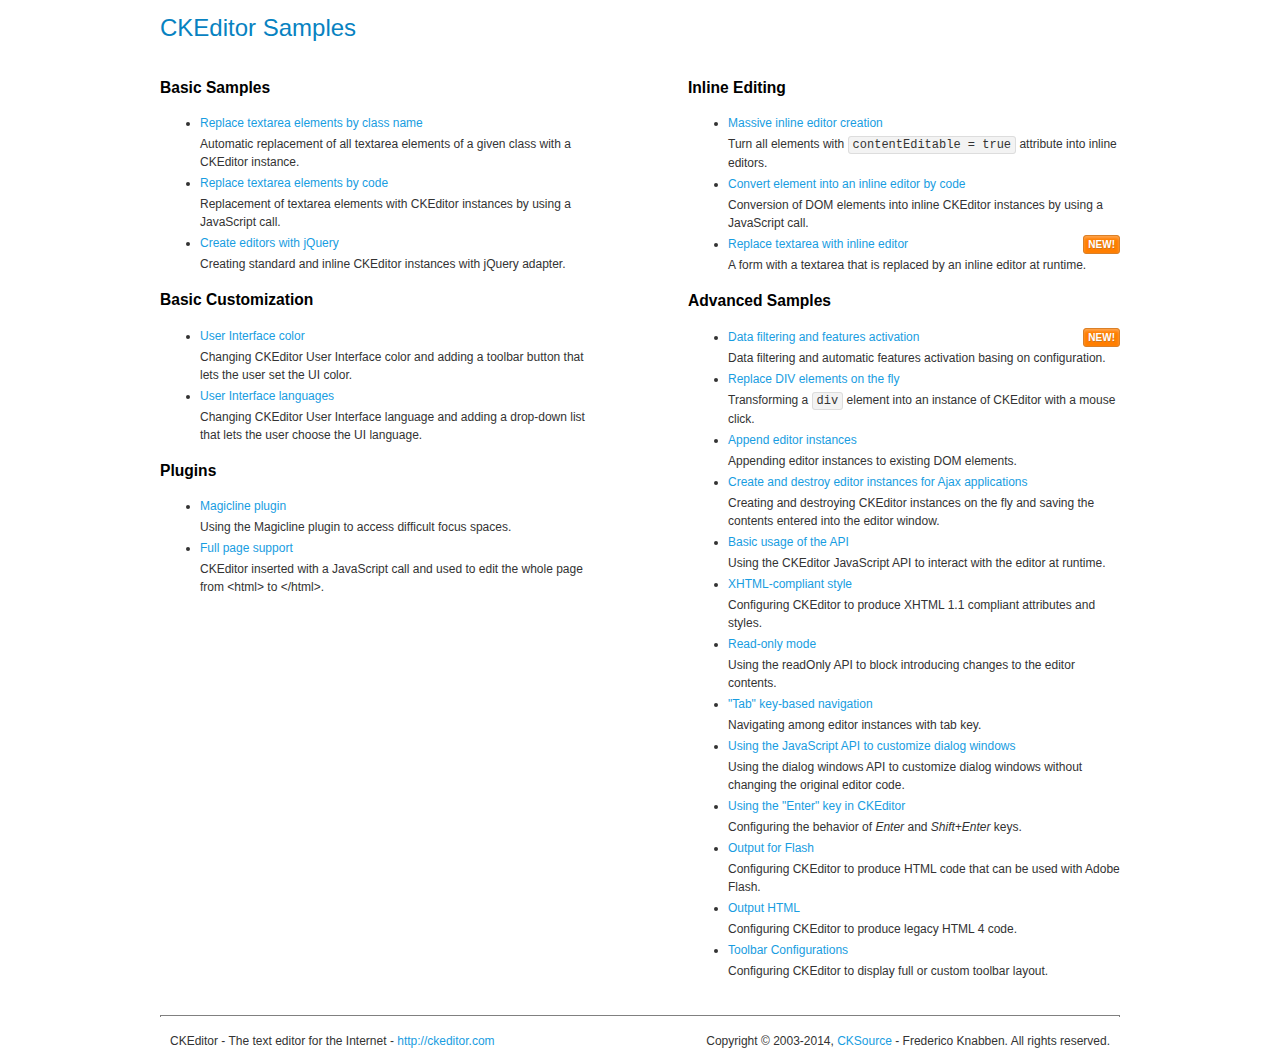
<file: src/main/webapp/ckeditor/samples/index.html>
<!DOCTYPE html>
<!--
Copyright (c) 2003-2014, CKSource - Frederico Knabben. All rights reserved.
For licensing, see LICENSE.md or http://ckeditor.com/license
-->
<html>
<head>
	<meta charset="utf-8">
	<title>CKEditor Samples</title>
	<link rel="stylesheet" href="sample.css">
</head>
<body>
	<h1 class="samples">
		CKEditor Samples
	</h1>
	<div class="twoColumns">
		<div class="twoColumnsLeft">
			<h2 class="samples">
				Basic Samples
			</h2>
			<dl class="samples">
				<dt><a class="samples" href="replacebyclass.html">Replace textarea elements by class name</a></dt>
				<dd>Automatic replacement of all textarea elements of a given class with a CKEditor instance.</dd>

				<dt><a class="samples" href="replacebycode.html">Replace textarea elements by code</a></dt>
				<dd>Replacement of textarea elements with CKEditor instances by using a JavaScript call.</dd>

				<dt><a class="samples" href="jquery.html">Create editors with jQuery</a></dt>
				<dd>Creating standard and inline CKEditor instances with jQuery adapter.</dd>
			</dl>

			<h2 class="samples">
				Basic Customization
			</h2>
			<dl class="samples">
				<dt><a class="samples" href="uicolor.html">User Interface color</a></dt>
				<dd>Changing CKEditor User Interface color and adding a toolbar button that lets the user set the UI color.</dd>

				<dt><a class="samples" href="uilanguages.html">User Interface languages</a></dt>
				<dd>Changing CKEditor User Interface language and adding a drop-down list that lets the user choose the UI language.</dd>
			</dl>


			<h2 class="samples">Plugins</h2>
<dl class="samples">
<dt><a class="samples" href="plugins/magicline/magicline.html">Magicline plugin</a></dt>
<dd>Using the Magicline plugin to access difficult focus spaces.</dd>

<dt><a class="samples" href="plugins/wysiwygarea/fullpage.html">Full page support</a></dt>
<dd>CKEditor inserted with a JavaScript call and used to edit the whole page from &lt;html&gt; to &lt;/html&gt;.</dd>
</dl>
		</div>
		<div class="twoColumnsRight">
			<h2 class="samples">
				Inline Editing
			</h2>
			<dl class="samples">
				<dt><a class="samples" href="inlineall.html">Massive inline editor creation</a></dt>
				<dd>Turn all elements with <code>contentEditable = true</code> attribute into inline editors.</dd>

				<dt><a class="samples" href="inlinebycode.html">Convert element into an inline editor by code</a></dt>
				<dd>Conversion of DOM elements into inline CKEditor instances by using a JavaScript call.</dd>

				<dt><a class="samples" href="inlinetextarea.html">Replace textarea with inline editor</a> <span class="new">New!</span></dt>
				<dd>A form with a textarea that is replaced by an inline editor at runtime.</dd>

				
			</dl>

			<h2 class="samples">
				Advanced Samples
			</h2>
			<dl class="samples">
				<dt><a class="samples" href="datafiltering.html">Data filtering and features activation</a> <span class="new">New!</span></dt>
				<dd>Data filtering and automatic features activation basing on configuration.</dd>

				<dt><a class="samples" href="divreplace.html">Replace DIV elements on the fly</a></dt>
				<dd>Transforming a <code>div</code> element into an instance of CKEditor with a mouse click.</dd>

				<dt><a class="samples" href="appendto.html">Append editor instances</a></dt>
				<dd>Appending editor instances to existing DOM elements.</dd>

				<dt><a class="samples" href="ajax.html">Create and destroy editor instances for Ajax applications</a></dt>
				<dd>Creating and destroying CKEditor instances on the fly and saving the contents entered into the editor window.</dd>

				<dt><a class="samples" href="api.html">Basic usage of the API</a></dt>
				<dd>Using the CKEditor JavaScript API to interact with the editor at runtime.</dd>

				<dt><a class="samples" href="xhtmlstyle.html">XHTML-compliant style</a></dt>
				<dd>Configuring CKEditor to produce XHTML 1.1 compliant attributes and styles.</dd>

				<dt><a class="samples" href="readonly.html">Read-only mode</a></dt>
				<dd>Using the readOnly API to block introducing changes to the editor contents.</dd>

				<dt><a class="samples" href="tabindex.html">"Tab" key-based navigation</a></dt>
				<dd>Navigating among editor instances with tab key.</dd>


				
<dt><a class="samples" href="plugins/dialog/dialog.html">Using the JavaScript API to customize dialog windows</a></dt>
<dd>Using the dialog windows API to customize dialog windows without changing the original editor code.</dd>

<dt><a class="samples" href="plugins/enterkey/enterkey.html">Using the &quot;Enter&quot; key in CKEditor</a></dt>
<dd>Configuring the behavior of <em>Enter</em> and <em>Shift+Enter</em> keys.</dd>

<dt><a class="samples" href="plugins/htmlwriter/outputforflash.html">Output for Flash</a></dt>
<dd>Configuring CKEditor to produce HTML code that can be used with Adobe Flash.</dd>

<dt><a class="samples" href="plugins/htmlwriter/outputhtml.html">Output HTML</a></dt>
<dd>Configuring CKEditor to produce legacy HTML 4 code.</dd>

<dt><a class="samples" href="plugins/toolbar/toolbar.html">Toolbar Configurations</a></dt>
<dd>Configuring CKEditor to display full or custom toolbar layout.</dd>

			</dl>
		</div>
	</div>
	<div id="footer">
		<hr>
		<p>
			CKEditor - The text editor for the Internet - <a class="samples" href="http://ckeditor.com/">http://ckeditor.com</a>
		</p>
		<p id="copy">
			Copyright &copy; 2003-2014, <a class="samples" href="http://cksource.com/">CKSource</a> - Frederico Knabben. All rights reserved.
		</p>
	</div>
</body>
</html>
</file>
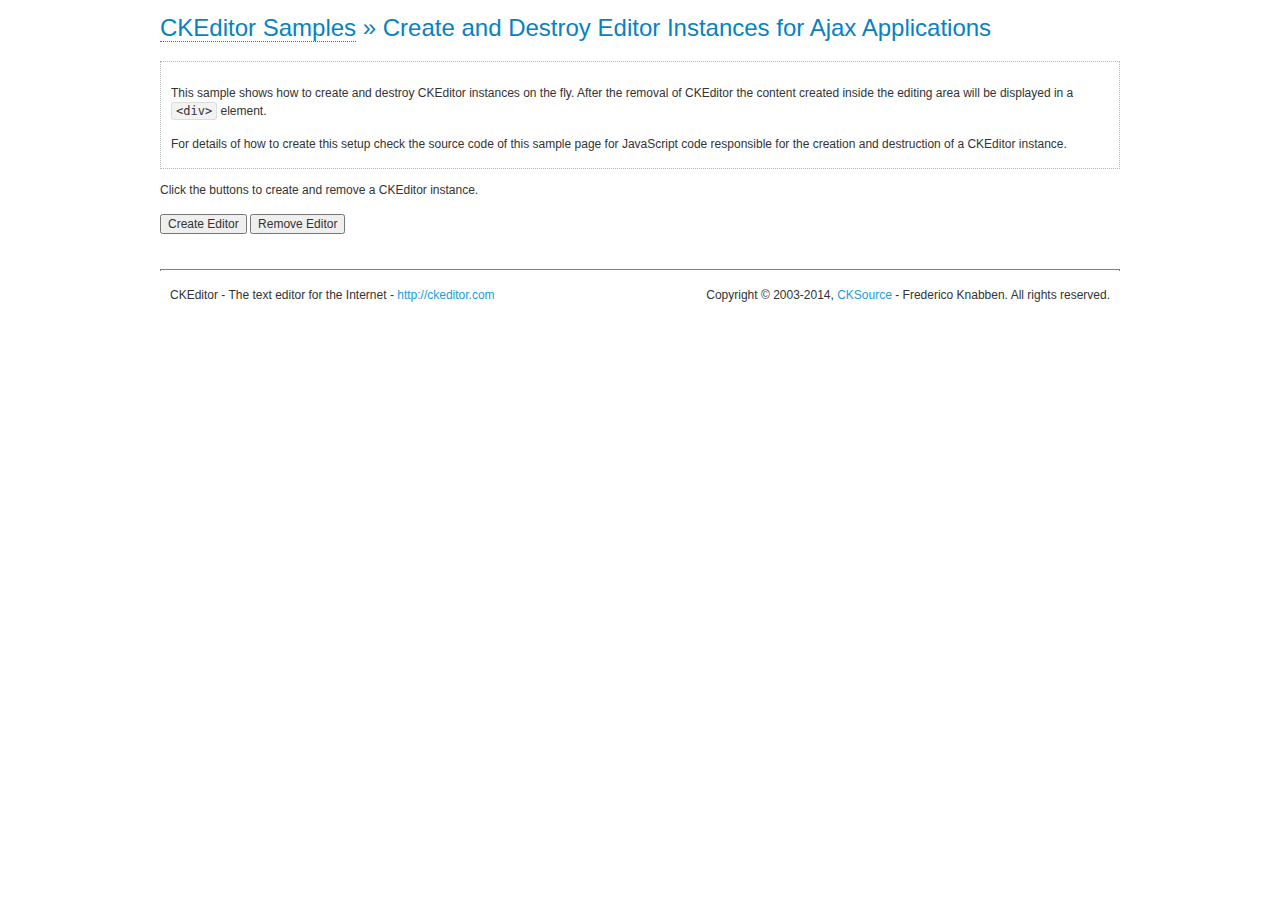
<file: src/main/webapp/ckeditor/samples/ajax.html>
<!DOCTYPE html>
<!--
Copyright (c) 2003-2014, CKSource - Frederico Knabben. All rights reserved.
For licensing, see LICENSE.md or http://ckeditor.com/license
-->
<html>
<head>
	<meta charset="utf-8">
	<title>Ajax &mdash; CKEditor Sample</title>
	<script src="../ckeditor.js"></script>
	<link rel="stylesheet" href="sample.css">
	<script>

		var editor, html = '';

		function createEditor() {
			if ( editor )
				return;

			// Create a new editor inside the <div id="editor">, setting its value to html
			var config = {};
			editor = CKEDITOR.appendTo( 'editor', config, html );
		}

		function removeEditor() {
			if ( !editor )
				return;

			// Retrieve the editor contents. In an Ajax application, this data would be
			// sent to the server or used in any other way.
			document.getElementById( 'editorcontents' ).innerHTML = html = editor.getData();
			document.getElementById( 'contents' ).style.display = '';

			// Destroy the editor.
			editor.destroy();
			editor = null;
		}

	</script>
</head>
<body>
	<h1 class="samples">
		<a href="index.html">CKEditor Samples</a> &raquo; Create and Destroy Editor Instances for Ajax Applications
	</h1>
	<div class="description">
		<p>
			This sample shows how to create and destroy CKEditor instances on the fly. After the removal of CKEditor the content created inside the editing
			area will be displayed in a <code>&lt;div&gt;</code> element.
		</p>
		<p>
			For details of how to create this setup check the source code of this sample page
			for JavaScript code responsible for the creation and destruction of a CKEditor instance.
		</p>
	</div>
	<p>Click the buttons to create and remove a CKEditor instance.</p>
	<p>
		<input onclick="createEditor();" type="button" value="Create Editor">
		<input onclick="removeEditor();" type="button" value="Remove Editor">
	</p>
	<!-- This div will hold the editor. -->
	<div id="editor">
	</div>
	<div id="contents" style="display: none">
		<p>
			Edited Contents:
		</p>
		<!-- This div will be used to display the editor contents. -->
		<div id="editorcontents">
		</div>
	</div>
	<div id="footer">
		<hr>
		<p>
			CKEditor - The text editor for the Internet - <a class="samples" href="http://ckeditor.com/">http://ckeditor.com</a>
		</p>
		<p id="copy">
			Copyright &copy; 2003-2014, <a class="samples" href="http://cksource.com/">CKSource</a> - Frederico
			Knabben. All rights reserved.
		</p>
	</div>
</body>
</html>
</file>
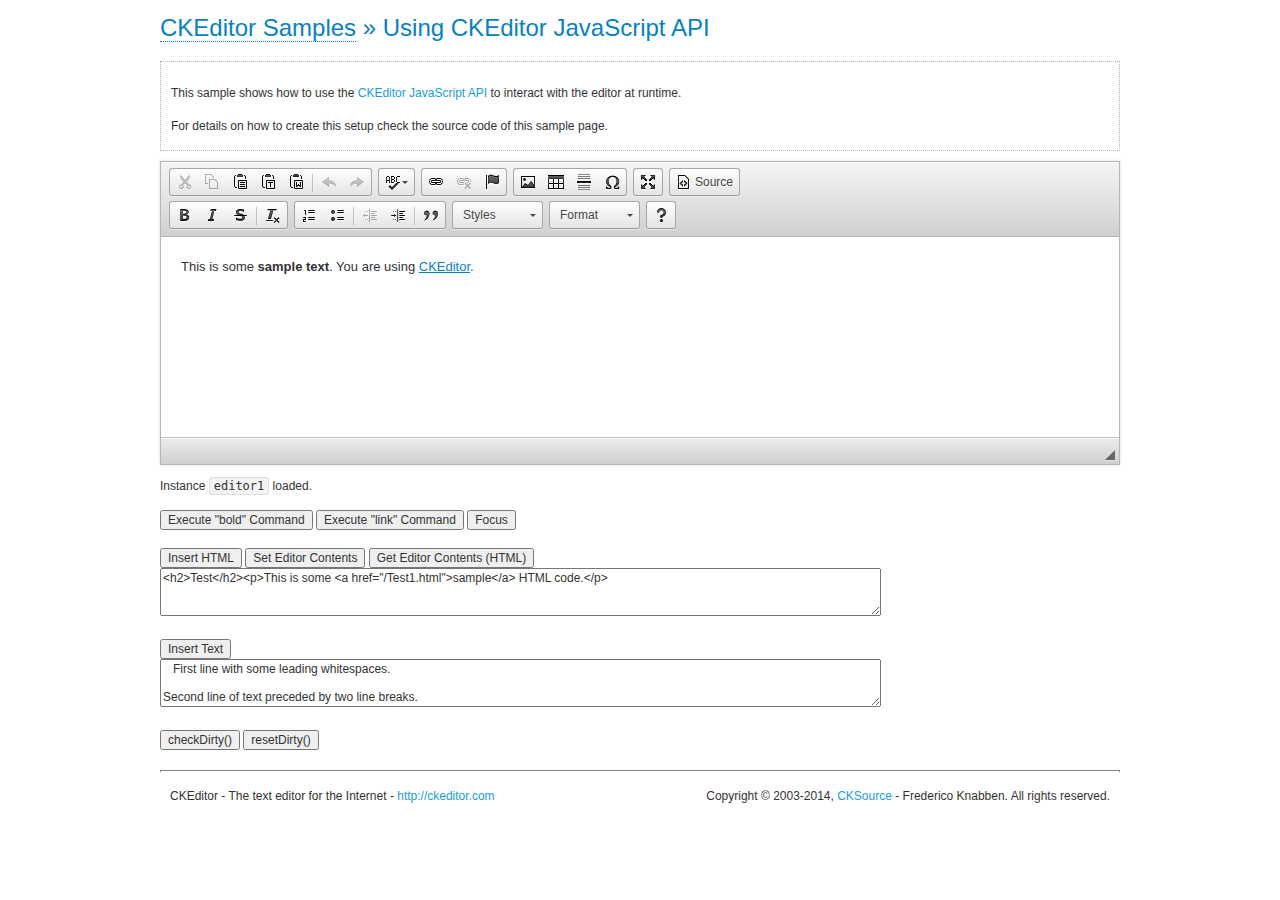
<file: src/main/webapp/ckeditor/samples/api.html>
<!DOCTYPE html>
<!--
Copyright (c) 2003-2014, CKSource - Frederico Knabben. All rights reserved.
For licensing, see LICENSE.md or http://ckeditor.com/license
-->
<html>
<head>
	<meta charset="utf-8">
	<title>API Usage &mdash; CKEditor Sample</title>
	<script src="../ckeditor.js"></script>
	<link href="sample.css" rel="stylesheet">
	<script>

// The instanceReady event is fired, when an instance of CKEditor has finished
// its initialization.
CKEDITOR.on( 'instanceReady', function( ev ) {
	// Show the editor name and description in the browser status bar.
	document.getElementById( 'eMessage' ).innerHTML = 'Instance <code>' + ev.editor.name + '<\/code> loaded.';

	// Show this sample buttons.
	document.getElementById( 'eButtons' ).style.display = 'block';
});

function InsertHTML() {
	// Get the editor instance that we want to interact with.
	var editor = CKEDITOR.instances.editor1;
	var value = document.getElementById( 'htmlArea' ).value;

	// Check the active editing mode.
	if ( editor.mode == 'wysiwyg' )
	{
		// Insert HTML code.
		// http://docs.ckeditor.com/#!/api/CKEDITOR.editor-method-insertHtml
		editor.insertHtml( value );
	}
	else
		alert( 'You must be in WYSIWYG mode!' );
}

function InsertText() {
	// Get the editor instance that we want to interact with.
	var editor = CKEDITOR.instances.editor1;
	var value = document.getElementById( 'txtArea' ).value;

	// Check the active editing mode.
	if ( editor.mode == 'wysiwyg' )
	{
		// Insert as plain text.
		// http://docs.ckeditor.com/#!/api/CKEDITOR.editor-method-insertText
		editor.insertText( value );
	}
	else
		alert( 'You must be in WYSIWYG mode!' );
}

function SetContents() {
	// Get the editor instance that we want to interact with.
	var editor = CKEDITOR.instances.editor1;
	var value = document.getElementById( 'htmlArea' ).value;

	// Set editor contents (replace current contents).
	// http://docs.ckeditor.com/#!/api/CKEDITOR.editor-method-setData
	editor.setData( value );
}

function GetContents() {
	// Get the editor instance that you want to interact with.
	var editor = CKEDITOR.instances.editor1;

	// Get editor contents
	// http://docs.ckeditor.com/#!/api/CKEDITOR.editor-method-getData
	alert( editor.getData() );
}

function ExecuteCommand( commandName ) {
	// Get the editor instance that we want to interact with.
	var editor = CKEDITOR.instances.editor1;

	// Check the active editing mode.
	if ( editor.mode == 'wysiwyg' )
	{
		// Execute the command.
		// http://docs.ckeditor.com/#!/api/CKEDITOR.editor-method-execCommand
		editor.execCommand( commandName );
	}
	else
		alert( 'You must be in WYSIWYG mode!' );
}

function CheckDirty() {
	// Get the editor instance that we want to interact with.
	var editor = CKEDITOR.instances.editor1;
	// Checks whether the current editor contents present changes when compared
	// to the contents loaded into the editor at startup
	// http://docs.ckeditor.com/#!/api/CKEDITOR.editor-method-checkDirty
	alert( editor.checkDirty() );
}

function ResetDirty() {
	// Get the editor instance that we want to interact with.
	var editor = CKEDITOR.instances.editor1;
	// Resets the "dirty state" of the editor (see CheckDirty())
	// http://docs.ckeditor.com/#!/api/CKEDITOR.editor-method-resetDirty
	editor.resetDirty();
	alert( 'The "IsDirty" status has been reset' );
}

function Focus() {
	CKEDITOR.instances.editor1.focus();
}

function onFocus() {
	document.getElementById( 'eMessage' ).innerHTML = '<b>' + this.name + ' is focused </b>';
}

function onBlur() {
	document.getElementById( 'eMessage' ).innerHTML = this.name + ' lost focus';
}

	</script>

</head>
<body>
	<h1 class="samples">
		<a href="index.html">CKEditor Samples</a> &raquo; Using CKEditor JavaScript API
	</h1>
	<div class="description">
	<p>
		This sample shows how to use the
		<a class="samples" href="http://docs.ckeditor.com/#!/api/CKEDITOR.editor">CKEditor JavaScript API</a>
		to interact with the editor at runtime.
	</p>
	<p>
		For details on how to create this setup check the source code of this sample page.
	</p>
	</div>

	<!-- This <div> holds alert messages to be display in the sample page. -->
	<div id="alerts">
		<noscript>
			<p>
				<strong>CKEditor requires JavaScript to run</strong>. In a browser with no JavaScript
				support, like yours, you should still see the contents (HTML data) and you should
				be able to edit it normally, without a rich editor interface.
			</p>
		</noscript>
	</div>
	<form action="../../../samples/sample_posteddata.php" method="post">
		<textarea cols="100" id="editor1" name="editor1" rows="10">&lt;p&gt;This is some &lt;strong&gt;sample text&lt;/strong&gt;. You are using &lt;a href="http://ckeditor.com/"&gt;CKEditor&lt;/a&gt;.&lt;/p&gt;</textarea>

		<script>
			// Replace the <textarea id="editor1"> with an CKEditor instance.
			CKEDITOR.replace( 'editor1', {
				on: {
					focus: onFocus,
					blur: onBlur,

					// Check for availability of corresponding plugins.
					pluginsLoaded: function( evt ) {
						var doc = CKEDITOR.document, ed = evt.editor;
						if ( !ed.getCommand( 'bold' ) )
							doc.getById( 'exec-bold' ).hide();
						if ( !ed.getCommand( 'link' ) )
							doc.getById( 'exec-link' ).hide();
					}
				}
			});
		</script>

		<p id="eMessage">
		</p>

		<div id="eButtons" style="display: none">
			<input id="exec-bold" onclick="ExecuteCommand('bold');" type="button" value="Execute &quot;bold&quot; Command">
			<input id="exec-link" onclick="ExecuteCommand('link');" type="button" value="Execute &quot;link&quot; Command">
			<input onclick="Focus();" type="button" value="Focus">
			<br><br>
			<input onclick="InsertHTML();" type="button" value="Insert HTML">
			<input onclick="SetContents();" type="button" value="Set Editor Contents">
			<input onclick="GetContents();" type="button" value="Get Editor Contents (HTML)">
			<br>
			<textarea cols="100" id="htmlArea" rows="3">&lt;h2&gt;Test&lt;/h2&gt;&lt;p&gt;This is some &lt;a href="/Test1.html"&gt;sample&lt;/a&gt; HTML code.&lt;/p&gt;</textarea>
			<br>
			<br>
			<input onclick="InsertText();" type="button" value="Insert Text">
			<br>
			<textarea cols="100" id="txtArea" rows="3">   First line with some leading whitespaces.

Second line of text preceded by two line breaks.</textarea>
			<br>
			<br>
			<input onclick="CheckDirty();" type="button" value="checkDirty()">
			<input onclick="ResetDirty();" type="button" value="resetDirty()">
		</div>
	</form>
	<div id="footer">
		<hr>
		<p>
			CKEditor - The text editor for the Internet - <a class="samples" href="http://ckeditor.com/">http://ckeditor.com</a>
		</p>
		<p id="copy">
			Copyright &copy; 2003-2014, <a class="samples" href="http://cksource.com/">CKSource</a> - Frederico
			Knabben. All rights reserved.
		</p>
	</div>
</body>
</html>
</file>
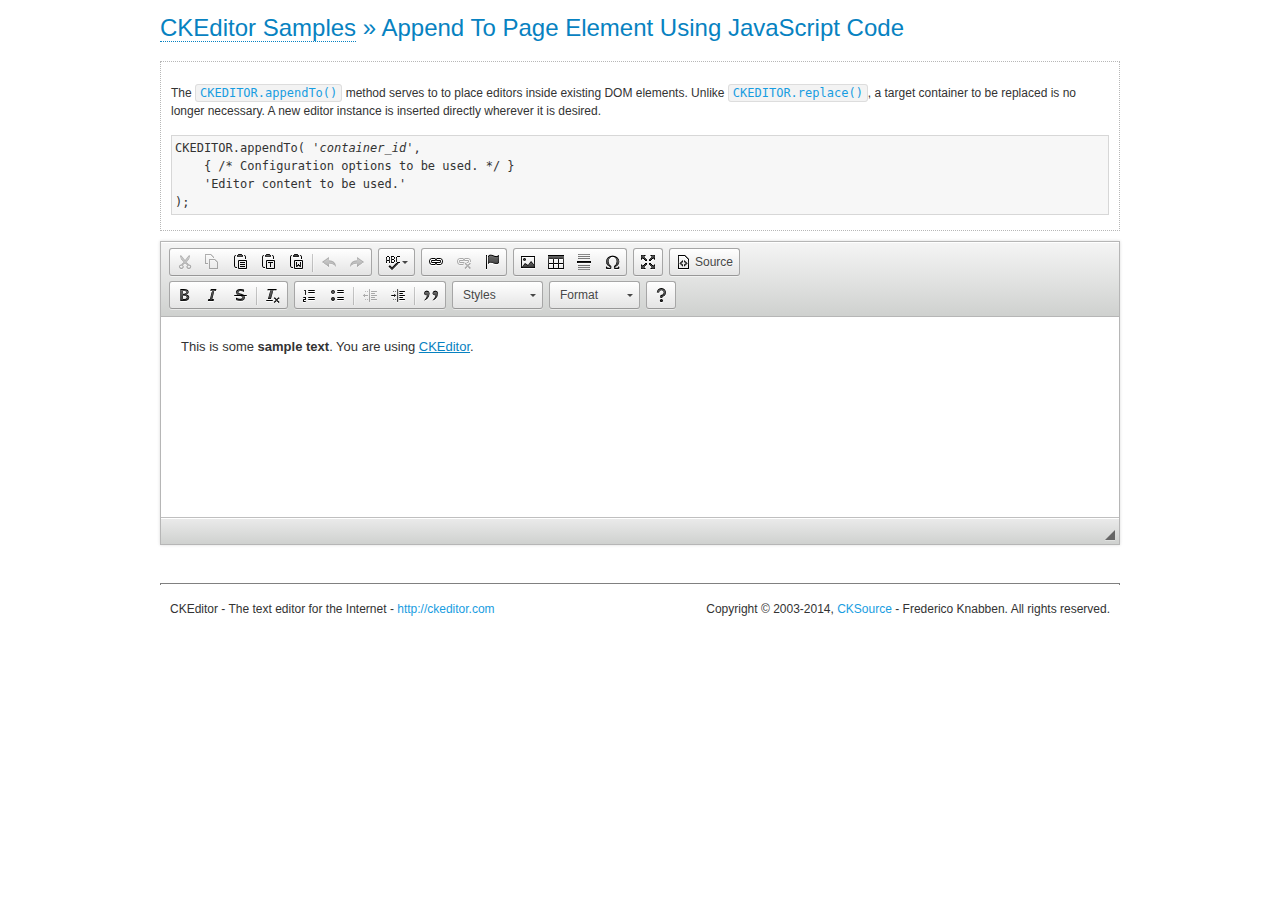
<file: src/main/webapp/ckeditor/samples/appendto.html>
<!DOCTYPE html>
<!--
Copyright (c) 2003-2014, CKSource - Frederico Knabben. All rights reserved.
For licensing, see LICENSE.md or http://ckeditor.com/license
-->
<html>
<head>
	<meta charset="utf-8">
	<title>Append To Page Element Using JavaScript Code &mdash; CKEditor Sample</title>
	<script src="../ckeditor.js"></script>
	<link rel="stylesheet" href="sample.css">
</head>
<body>
	<h1 class="samples">
		<a href="index.html">CKEditor Samples</a> &raquo; Append To Page Element Using JavaScript Code
	</h1>
	<div id="section1">
		<div class="description">
			<p>
				The <code><a class="samples" href="http://docs.ckeditor.com/#!/api/CKEDITOR-method-appendTo">CKEDITOR.appendTo()</a></code> method serves to to place editors inside existing DOM elements. Unlike <code><a class="samples" href="http://docs.ckeditor.com/#!/api/CKEDITOR-method-replace">CKEDITOR.replace()</a></code>,
				a target container to be replaced is no longer necessary. A new editor
				instance is inserted directly wherever it is desired.
			</p>
<pre class="samples">CKEDITOR.appendTo( '<em>container_id</em>',
	{ /* Configuration options to be used. */ }
	'Editor content to be used.'
);</pre>
		</div>
		<script>

			// This call can be placed at any point after the
			// DOM element to append CKEditor to or inside the <head><script>
			// in a window.onload event handler.

			// Append a CKEditor instance using the default configuration and the
			// provided content to the <div> element of ID "section1".
			CKEDITOR.appendTo( 'section1',
				null,
				'<p>This is some <strong>sample text</strong>. You are using <a href="http://ckeditor.com/">CKEditor</a>.</p>'
			);

		</script>
	</div>
	<br>
	<div id="footer">
		<hr>
		<p>
			CKEditor - The text editor for the Internet - <a class="samples" href="http://ckeditor.com/">http://ckeditor.com</a>
		</p>
		<p id="copy">
			Copyright &copy; 2003-2014, <a class="samples" href="http://cksource.com/">CKSource</a> - Frederico
			Knabben. All rights reserved.
		</p>
	</div>
</body>
</html>
</file>
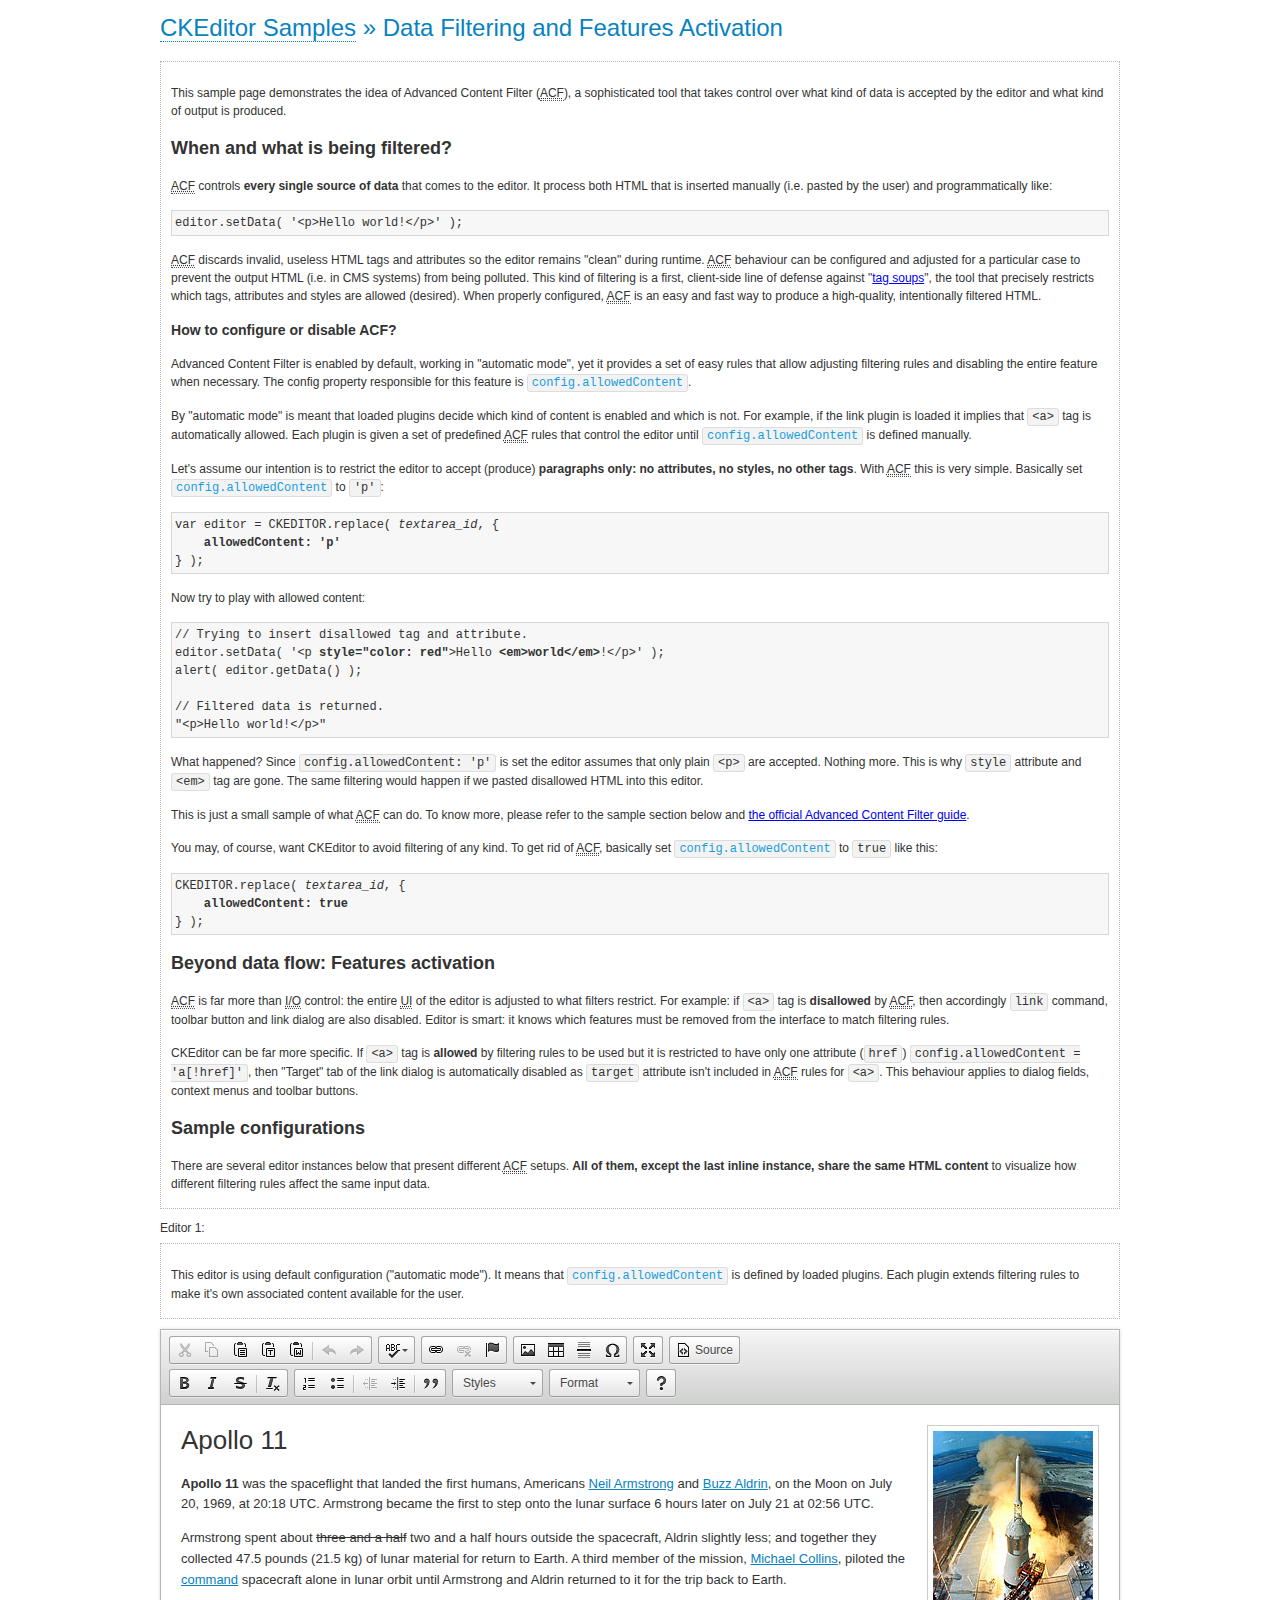
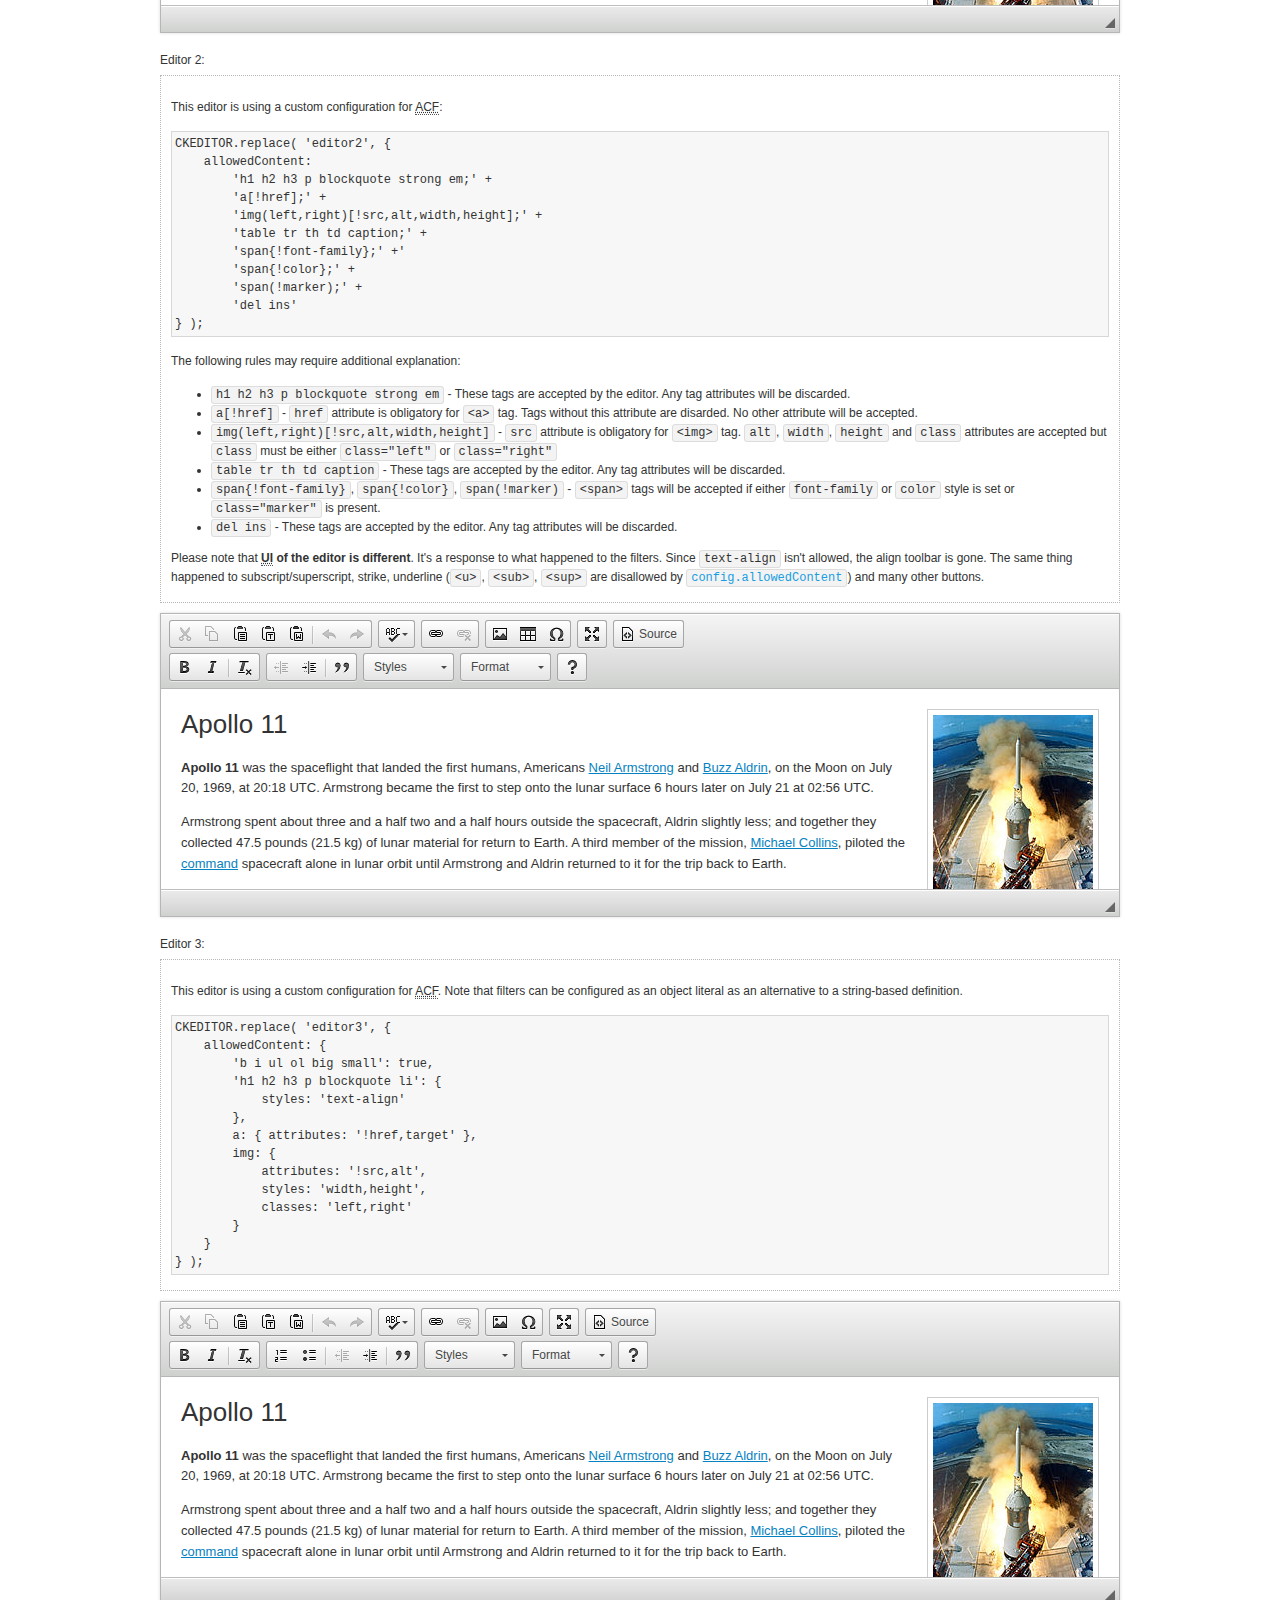
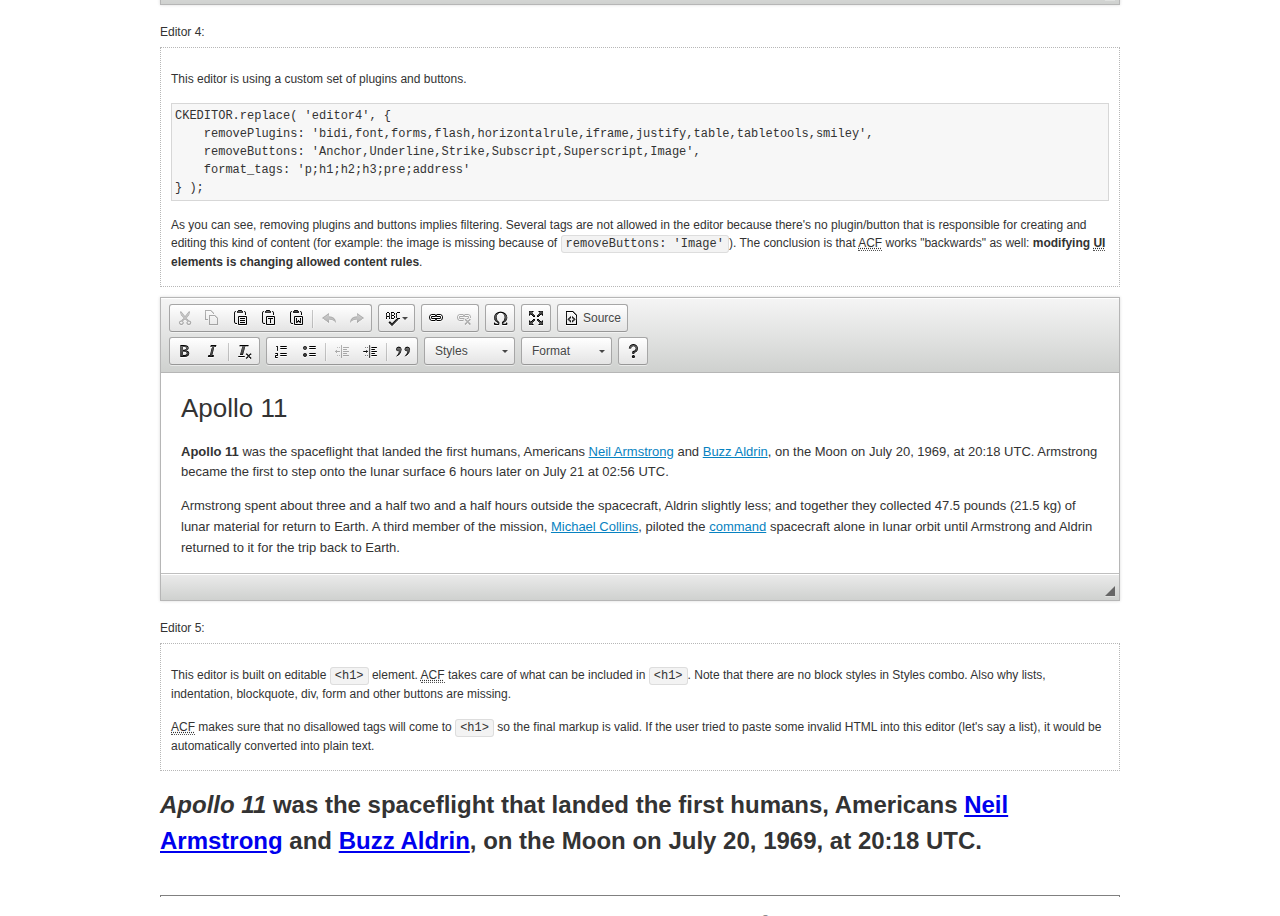
<file: src/main/webapp/ckeditor/samples/datafiltering.html>
<!DOCTYPE html>
<!--
Copyright (c) 2003-2014, CKSource - Frederico Knabben. All rights reserved.
For licensing, see LICENSE.md or http://ckeditor.com/license
-->
<html>
<head>
	<meta charset="utf-8">
	<title>Data Filtering &mdash; CKEditor Sample</title>
	<script src="../ckeditor.js"></script>
	<link rel="stylesheet" href="sample.css">
	<script>
		// Remove advanced tabs for all editors.
		CKEDITOR.config.removeDialogTabs = 'image:advanced;link:advanced;flash:advanced;creatediv:advanced;editdiv:advanced';
	</script>
</head>
<body>
	<h1 class="samples">
		<a href="index.html">CKEditor Samples</a> &raquo; Data Filtering and Features Activation
	</h1>
	<div class="description">
		<p>
			This sample page demonstrates the idea of Advanced Content Filter
			(<abbr title="Advanced Content Filter">ACF</abbr>), a sophisticated
			tool that takes control over what kind of data is accepted by the editor and what
			kind of output is produced.
		</p>
		<h2>When and what is being filtered?</h2>
		<p>
			<abbr title="Advanced Content Filter">ACF</abbr> controls
			<strong>every single source of data</strong> that comes to the editor.
			It process both HTML that is inserted manually (i.e. pasted by the user)
			and programmatically like:
		</p>
<pre class="samples">
editor.setData( '&lt;p&gt;Hello world!&lt;/p&gt;' );
</pre>
		<p>
			<abbr title="Advanced Content Filter">ACF</abbr> discards invalid,
			useless HTML tags and attributes so the editor remains "clean" during
			runtime. <abbr title="Advanced Content Filter">ACF</abbr> behaviour
			can be configured and adjusted for a particular case to prevent the
			output HTML (i.e. in CMS systems) from being polluted.

			This kind of filtering is a first, client-side line of defense
			against "<a href="http://en.wikipedia.org/wiki/Tag_soup">tag soups</a>",
			the tool that precisely restricts which tags, attributes and styles
			are allowed (desired). When properly configured, <abbr title="Advanced Content Filter">ACF</abbr>
			is an easy and fast way to produce a high-quality, intentionally filtered HTML.
		</p>

		<h3>How to configure or disable ACF?</h3>
		<p>
			Advanced Content Filter is enabled by default, working in "automatic mode", yet
			it provides a set of easy rules that allow adjusting filtering rules
			and disabling the entire feature when necessary. The config property
			responsible for this feature is <code><a class="samples"
			href="http://docs.ckeditor.com/#!/api/CKEDITOR.config-cfg-allowedContent">config.allowedContent</a></code>.
		</p>
		<p>
			By "automatic mode" is meant that loaded plugins decide which kind
			of content is enabled and which is not. For example, if the link
			plugin is loaded it implies that <code>&lt;a&gt;</code> tag is
			automatically allowed. Each plugin is given a set
			of predefined <abbr title="Advanced Content Filter">ACF</abbr> rules
			that control the editor until <code><a class="samples"
			href="http://docs.ckeditor.com/#!/api/CKEDITOR.config-cfg-allowedContent">
			config.allowedContent</a></code>
			is defined manually.
		</p>
		<p>
			Let's assume our intention is to restrict the editor to accept (produce) <strong>paragraphs
			only: no attributes, no styles, no other tags</strong>.
			With <abbr title="Advanced Content Filter">ACF</abbr>
			this is very simple. Basically set <code><a class="samples"
			href="http://docs.ckeditor.com/#!/api/CKEDITOR.config-cfg-allowedContent">
			config.allowedContent</a></code> to <code>'p'</code>:
		</p>
<pre class="samples">
var editor = CKEDITOR.replace( <em>textarea_id</em>, {
	<strong>allowedContent: 'p'</strong>
} );
</pre>
		<p>
			Now try to play with allowed content:
		</p>
<pre class="samples">
// Trying to insert disallowed tag and attribute.
editor.setData( '&lt;p <strong>style="color: red"</strong>&gt;Hello <strong>&lt;em&gt;world&lt;/em&gt;</strong>!&lt;/p&gt;' );
alert( editor.getData() );

// Filtered data is returned.
"&lt;p&gt;Hello world!&lt;/p&gt;"
</pre>
		<p>
			What happened? Since <code>config.allowedContent: 'p'</code> is set the editor assumes
			that only plain <code>&lt;p&gt;</code> are accepted. Nothing more. This is why
			<code>style</code> attribute and <code>&lt;em&gt;</code> tag are gone. The same
			filtering would happen if we pasted disallowed HTML into this editor.
		</p>
		<p>
			This is just a small sample of what <abbr title="Advanced Content Filter">ACF</abbr>
			can do. To know more, please refer to the sample section below and
			<a href="http://docs.ckeditor.com/#!/guide/dev_advanced_content_filter">the official Advanced Content Filter guide</a>.
		</p>
		<p>
			You may, of course, want CKEditor to avoid filtering of any kind.
			To get rid of <abbr title="Advanced Content Filter">ACF</abbr>,
			basically set <code><a class="samples"
			href="http://docs.ckeditor.com/#!/api/CKEDITOR.config-cfg-allowedContent">
			config.allowedContent</a></code> to <code>true</code> like this:
		</p>
<pre class="samples">
CKEDITOR.replace( <em>textarea_id</em>, {
	<strong>allowedContent: true</strong>
} );
</pre>

		<h2>Beyond data flow: Features activation</h2>
		<p>
			<abbr title="Advanced Content Filter">ACF</abbr> is far more than
			<abbr title="Input/Output">I/O</abbr> control: the entire
			<abbr title="User Interface">UI</abbr> of the editor is adjusted to what
			filters restrict. For example: if <code>&lt;a&gt;</code> tag is
			<strong>disallowed</strong>
			by <abbr title="Advanced Content Filter">ACF</abbr>,
			then accordingly <code>link</code> command, toolbar button and link dialog
			are also disabled. Editor is smart: it knows which features must be
			removed from the interface to match filtering rules.
		</p>
		<p>
			CKEditor can be far more specific. If <code>&lt;a&gt;</code> tag is
			<strong>allowed</strong> by filtering rules to be used but it is restricted
			to have only one attribute (<code>href</code>)
			<code>config.allowedContent = 'a[!href]'</code>, then
			"Target" tab of the link dialog is automatically disabled as <code>target</code>
			attribute isn't included in <abbr title="Advanced Content Filter">ACF</abbr> rules
			for <code>&lt;a&gt;</code>. This behaviour applies to dialog fields, context
			menus and toolbar buttons.
		</p>

		<h2>Sample configurations</h2>
		<p>
			There are several editor instances below that present different
			<abbr title="Advanced Content Filter">ACF</abbr> setups. <strong>All of them,
			except the last inline instance, share the same HTML content</strong> to visualize
			how different filtering rules affect the same input data.
		</p>
	</div>

	<div>
		<label for="editor1">
			Editor 1:
		</label>
		<div class="description">
			<p>
				This editor is using default configuration ("automatic mode"). It means that
				<code><a class="samples"
				href="http://docs.ckeditor.com/#!/api/CKEDITOR.config-cfg-allowedContent">
				config.allowedContent</a></code> is defined by loaded plugins.
				Each plugin extends filtering rules to make it's own associated content
				available for the user.
			</p>
		</div>
		<textarea cols="80" id="editor1" name="editor1" rows="10">
			&lt;h1&gt;&lt;img alt=&quot;Saturn V carrying Apollo 11&quot; class=&quot;right&quot; src=&quot;assets/sample.jpg&quot;/&gt; Apollo 11&lt;/h1&gt; &lt;p&gt;&lt;b&gt;Apollo 11&lt;/b&gt; was the spaceflight that landed the first humans, Americans &lt;a href=&quot;http://en.wikipedia.org/wiki/Neil_Armstrong&quot; title=&quot;Neil Armstrong&quot;&gt;Neil Armstrong&lt;/a&gt; and &lt;a href=&quot;http://en.wikipedia.org/wiki/Buzz_Aldrin&quot; title=&quot;Buzz Aldrin&quot;&gt;Buzz Aldrin&lt;/a&gt;, on the Moon on July 20, 1969, at 20:18 UTC. Armstrong became the first to step onto the lunar surface 6 hours later on July 21 at 02:56 UTC.&lt;/p&gt; &lt;p&gt;Armstrong spent about &lt;s&gt;three and a half&lt;/s&gt; two and a half hours outside the spacecraft, Aldrin slightly less; and together they collected 47.5 pounds (21.5&amp;nbsp;kg) of lunar material for return to Earth. A third member of the mission, &lt;a href=&quot;http://en.wikipedia.org/wiki/Michael_Collins_(astronaut)&quot; title=&quot;Michael Collins (astronaut)&quot;&gt;Michael Collins&lt;/a&gt;, piloted the &lt;a href=&quot;http://en.wikipedia.org/wiki/Apollo_Command/Service_Module&quot; title=&quot;Apollo Command/Service Module&quot;&gt;command&lt;/a&gt; spacecraft alone in lunar orbit until Armstrong and Aldrin returned to it for the trip back to Earth.&lt;/p&gt; &lt;h2&gt;Broadcasting and &lt;em&gt;quotes&lt;/em&gt; &lt;a id=&quot;quotes&quot; name=&quot;quotes&quot;&gt;&lt;/a&gt;&lt;/h2&gt; &lt;p&gt;Broadcast on live TV to a world-wide audience, Armstrong stepped onto the lunar surface and described the event as:&lt;/p&gt; &lt;blockquote&gt;&lt;p&gt;One small step for [a] man, one giant leap for mankind.&lt;/p&gt;&lt;/blockquote&gt; &lt;p&gt;Apollo 11 effectively ended the &lt;a href=&quot;http://en.wikipedia.org/wiki/Space_Race&quot; title=&quot;Space Race&quot;&gt;Space Race&lt;/a&gt; and fulfilled a national goal proposed in 1961 by the late U.S. President &lt;a href=&quot;http://en.wikipedia.org/wiki/John_F._Kennedy&quot; title=&quot;John F. Kennedy&quot;&gt;John F. Kennedy&lt;/a&gt; in a speech before the United States Congress:&lt;/p&gt; &lt;blockquote&gt;&lt;p&gt;[...] before this decade is out, of landing a man on the Moon and returning him safely to the Earth.&lt;/p&gt;&lt;/blockquote&gt; &lt;h2&gt;Technical details &lt;a id=&quot;tech-details&quot; name=&quot;tech-details&quot;&gt;&lt;/a&gt;&lt;/h2&gt; &lt;table align=&quot;right&quot; border=&quot;1&quot; bordercolor=&quot;#ccc&quot; cellpadding=&quot;5&quot; cellspacing=&quot;0&quot; style=&quot;border-collapse:collapse;margin:10px 0 10px 15px;&quot;&gt; &lt;caption&gt;&lt;strong&gt;Mission crew&lt;/strong&gt;&lt;/caption&gt; &lt;thead&gt; &lt;tr&gt; &lt;th scope=&quot;col&quot;&gt;Position&lt;/th&gt; &lt;th scope=&quot;col&quot;&gt;Astronaut&lt;/th&gt; &lt;/tr&gt; &lt;/thead&gt; &lt;tbody&gt; &lt;tr&gt; &lt;td&gt;Commander&lt;/td&gt; &lt;td&gt;Neil A. Armstrong&lt;/td&gt; &lt;/tr&gt; &lt;tr&gt; &lt;td&gt;Command Module Pilot&lt;/td&gt; &lt;td&gt;Michael Collins&lt;/td&gt; &lt;/tr&gt; &lt;tr&gt; &lt;td&gt;Lunar Module Pilot&lt;/td&gt; &lt;td&gt;Edwin &amp;quot;Buzz&amp;quot; E. Aldrin, Jr.&lt;/td&gt; &lt;/tr&gt; &lt;/tbody&gt; &lt;/table&gt; &lt;p&gt;Launched by a &lt;strong&gt;Saturn V&lt;/strong&gt; rocket from &lt;a href=&quot;http://en.wikipedia.org/wiki/Kennedy_Space_Center&quot; title=&quot;Kennedy Space Center&quot;&gt;Kennedy Space Center&lt;/a&gt; in Merritt Island, Florida on July 16, Apollo 11 was the fifth manned mission of &lt;a href=&quot;http://en.wikipedia.org/wiki/NASA&quot; title=&quot;NASA&quot;&gt;NASA&lt;/a&gt;&amp;#39;s Apollo program. The Apollo spacecraft had three parts:&lt;/p&gt; &lt;ol&gt; &lt;li&gt;&lt;strong&gt;Command Module&lt;/strong&gt; with a cabin for the three astronauts which was the only part which landed back on Earth&lt;/li&gt; &lt;li&gt;&lt;strong&gt;Service Module&lt;/strong&gt; which supported the Command Module with propulsion, electrical power, oxygen and water&lt;/li&gt; &lt;li&gt;&lt;strong&gt;Lunar Module&lt;/strong&gt; for landing on the Moon.&lt;/li&gt; &lt;/ol&gt; &lt;p&gt;After being sent to the Moon by the Saturn V&amp;#39;s upper stage, the astronauts separated the spacecraft from it and travelled for three days until they entered into lunar orbit. Armstrong and Aldrin then moved into the Lunar Module and landed in the &lt;a href=&quot;http://en.wikipedia.org/wiki/Mare_Tranquillitatis&quot; title=&quot;Mare Tranquillitatis&quot;&gt;Sea of Tranquility&lt;/a&gt;. They stayed a total of about 21 and a half hours on the lunar surface. After lifting off in the upper part of the Lunar Module and rejoining Collins in the Command Module, they returned to Earth and landed in the &lt;a href=&quot;http://en.wikipedia.org/wiki/Pacific_Ocean&quot; title=&quot;Pacific Ocean&quot;&gt;Pacific Ocean&lt;/a&gt; on July 24.&lt;/p&gt; &lt;hr/&gt; &lt;p style=&quot;text-align: right;&quot;&gt;&lt;small&gt;Source: &lt;a href=&quot;http://en.wikipedia.org/wiki/Apollo_11&quot;&gt;Wikipedia.org&lt;/a&gt;&lt;/small&gt;&lt;/p&gt;
		</textarea>

		<script>

			CKEDITOR.replace( 'editor1' );

		</script>
	</div>

	<br>

	<div>
		<label for="editor2">
			Editor 2:
		</label>
		<div class="description">
			<p>
				This editor is using a custom configuration for
				<abbr title="Advanced Content Filter">ACF</abbr>:
			</p>
<pre class="samples">
CKEDITOR.replace( 'editor2', {
	allowedContent:
		'h1 h2 h3 p blockquote strong em;' +
		'a[!href];' +
		'img(left,right)[!src,alt,width,height];' +
		'table tr th td caption;' +
		'span{!font-family};' +'
		'span{!color};' +
		'span(!marker);' +
		'del ins'
} );
</pre>
			<p>
				The following rules may require additional explanation:
			</p>
			<ul>
				<li>
					<code>h1 h2 h3 p blockquote strong em</code> - These tags
					are accepted by the editor. Any tag attributes will be discarded.
				</li>
				<li>
					<code>a[!href]</code> - <code>href</code> attribute is obligatory
					for <code>&lt;a&gt;</code> tag. Tags without this attribute
					are disarded. No other attribute will be accepted.
				</li>
				<li>
					<code>img(left,right)[!src,alt,width,height]</code> - <code>src</code>
					attribute is obligatory for <code>&lt;img&gt;</code> tag.
					<code>alt</code>, <code>width</code>, <code>height</code>
					and <code>class</code> attributes are accepted but
					<code>class</code> must be either <code>class="left"</code>
					or <code>class="right"</code>
				</li>
				<li>
					<code>table tr th td caption</code> - These tags
					are accepted by the editor. Any tag attributes will be discarded.
				</li>
				<li>
					<code>span{!font-family}</code>, <code>span{!color}</code>,
					<code>span(!marker)</code> - <code>&lt;span&gt;</code> tags
					will be accepted if either <code>font-family</code> or
					<code>color</code> style is set or <code>class="marker"</code>
					is present.
				</li>
				<li>
					<code>del ins</code> - These tags
					are accepted by the editor. Any tag attributes will be discarded.
				</li>
			</ul>
			<p>
				Please note that <strong><abbr title="User Interface">UI</abbr> of the
				editor is different</strong>. It's a response to what happened to the filters.
				Since <code>text-align</code> isn't allowed, the align toolbar is gone.
				The same thing happened to subscript/superscript, strike, underline
				(<code>&lt;u&gt;</code>, <code>&lt;sub&gt;</code>, <code>&lt;sup&gt;</code>
				are disallowed by <code><a class="samples"
				href="http://docs.ckeditor.com/#!/api/CKEDITOR.config-cfg-allowedContent">
				config.allowedContent</a></code>) and many other buttons.
			</p>
		</div>
		<textarea cols="80" id="editor2" name="editor2" rows="10">
			&lt;h1&gt;&lt;img alt=&quot;Saturn V carrying Apollo 11&quot; class=&quot;right&quot; src=&quot;assets/sample.jpg&quot;/&gt; Apollo 11&lt;/h1&gt; &lt;p&gt;&lt;b&gt;Apollo 11&lt;/b&gt; was the spaceflight that landed the first humans, Americans &lt;a href=&quot;http://en.wikipedia.org/wiki/Neil_Armstrong&quot; title=&quot;Neil Armstrong&quot;&gt;Neil Armstrong&lt;/a&gt; and &lt;a href=&quot;http://en.wikipedia.org/wiki/Buzz_Aldrin&quot; title=&quot;Buzz Aldrin&quot;&gt;Buzz Aldrin&lt;/a&gt;, on the Moon on July 20, 1969, at 20:18 UTC. Armstrong became the first to step onto the lunar surface 6 hours later on July 21 at 02:56 UTC.&lt;/p&gt; &lt;p&gt;Armstrong spent about &lt;s&gt;three and a half&lt;/s&gt; two and a half hours outside the spacecraft, Aldrin slightly less; and together they collected 47.5 pounds (21.5&amp;nbsp;kg) of lunar material for return to Earth. A third member of the mission, &lt;a href=&quot;http://en.wikipedia.org/wiki/Michael_Collins_(astronaut)&quot; title=&quot;Michael Collins (astronaut)&quot;&gt;Michael Collins&lt;/a&gt;, piloted the &lt;a href=&quot;http://en.wikipedia.org/wiki/Apollo_Command/Service_Module&quot; title=&quot;Apollo Command/Service Module&quot;&gt;command&lt;/a&gt; spacecraft alone in lunar orbit until Armstrong and Aldrin returned to it for the trip back to Earth.&lt;/p&gt; &lt;h2&gt;Broadcasting and &lt;em&gt;quotes&lt;/em&gt; &lt;a id=&quot;quotes&quot; name=&quot;quotes&quot;&gt;&lt;/a&gt;&lt;/h2&gt; &lt;p&gt;Broadcast on live TV to a world-wide audience, Armstrong stepped onto the lunar surface and described the event as:&lt;/p&gt; &lt;blockquote&gt;&lt;p&gt;One small step for [a] man, one giant leap for mankind.&lt;/p&gt;&lt;/blockquote&gt; &lt;p&gt;Apollo 11 effectively ended the &lt;a href=&quot;http://en.wikipedia.org/wiki/Space_Race&quot; title=&quot;Space Race&quot;&gt;Space Race&lt;/a&gt; and fulfilled a national goal proposed in 1961 by the late U.S. President &lt;a href=&quot;http://en.wikipedia.org/wiki/John_F._Kennedy&quot; title=&quot;John F. Kennedy&quot;&gt;John F. Kennedy&lt;/a&gt; in a speech before the United States Congress:&lt;/p&gt; &lt;blockquote&gt;&lt;p&gt;[...] before this decade is out, of landing a man on the Moon and returning him safely to the Earth.&lt;/p&gt;&lt;/blockquote&gt; &lt;h2&gt;Technical details &lt;a id=&quot;tech-details&quot; name=&quot;tech-details&quot;&gt;&lt;/a&gt;&lt;/h2&gt; &lt;table align=&quot;right&quot; border=&quot;1&quot; bordercolor=&quot;#ccc&quot; cellpadding=&quot;5&quot; cellspacing=&quot;0&quot; style=&quot;border-collapse:collapse;margin:10px 0 10px 15px;&quot;&gt; &lt;caption&gt;&lt;strong&gt;Mission crew&lt;/strong&gt;&lt;/caption&gt; &lt;thead&gt; &lt;tr&gt; &lt;th scope=&quot;col&quot;&gt;Position&lt;/th&gt; &lt;th scope=&quot;col&quot;&gt;Astronaut&lt;/th&gt; &lt;/tr&gt; &lt;/thead&gt; &lt;tbody&gt; &lt;tr&gt; &lt;td&gt;Commander&lt;/td&gt; &lt;td&gt;Neil A. Armstrong&lt;/td&gt; &lt;/tr&gt; &lt;tr&gt; &lt;td&gt;Command Module Pilot&lt;/td&gt; &lt;td&gt;Michael Collins&lt;/td&gt; &lt;/tr&gt; &lt;tr&gt; &lt;td&gt;Lunar Module Pilot&lt;/td&gt; &lt;td&gt;Edwin &amp;quot;Buzz&amp;quot; E. Aldrin, Jr.&lt;/td&gt; &lt;/tr&gt; &lt;/tbody&gt; &lt;/table&gt; &lt;p&gt;Launched by a &lt;strong&gt;Saturn V&lt;/strong&gt; rocket from &lt;a href=&quot;http://en.wikipedia.org/wiki/Kennedy_Space_Center&quot; title=&quot;Kennedy Space Center&quot;&gt;Kennedy Space Center&lt;/a&gt; in Merritt Island, Florida on July 16, Apollo 11 was the fifth manned mission of &lt;a href=&quot;http://en.wikipedia.org/wiki/NASA&quot; title=&quot;NASA&quot;&gt;NASA&lt;/a&gt;&amp;#39;s Apollo program. The Apollo spacecraft had three parts:&lt;/p&gt; &lt;ol&gt; &lt;li&gt;&lt;strong&gt;Command Module&lt;/strong&gt; with a cabin for the three astronauts which was the only part which landed back on Earth&lt;/li&gt; &lt;li&gt;&lt;strong&gt;Service Module&lt;/strong&gt; which supported the Command Module with propulsion, electrical power, oxygen and water&lt;/li&gt; &lt;li&gt;&lt;strong&gt;Lunar Module&lt;/strong&gt; for landing on the Moon.&lt;/li&gt; &lt;/ol&gt; &lt;p&gt;After being sent to the Moon by the Saturn V&amp;#39;s upper stage, the astronauts separated the spacecraft from it and travelled for three days until they entered into lunar orbit. Armstrong and Aldrin then moved into the Lunar Module and landed in the &lt;a href=&quot;http://en.wikipedia.org/wiki/Mare_Tranquillitatis&quot; title=&quot;Mare Tranquillitatis&quot;&gt;Sea of Tranquility&lt;/a&gt;. They stayed a total of about 21 and a half hours on the lunar surface. After lifting off in the upper part of the Lunar Module and rejoining Collins in the Command Module, they returned to Earth and landed in the &lt;a href=&quot;http://en.wikipedia.org/wiki/Pacific_Ocean&quot; title=&quot;Pacific Ocean&quot;&gt;Pacific Ocean&lt;/a&gt; on July 24.&lt;/p&gt; &lt;hr/&gt; &lt;p style=&quot;text-align: right;&quot;&gt;&lt;small&gt;Source: &lt;a href=&quot;http://en.wikipedia.org/wiki/Apollo_11&quot;&gt;Wikipedia.org&lt;/a&gt;&lt;/small&gt;&lt;/p&gt;
		</textarea>
		<script>

			CKEDITOR.replace( 'editor2', {
				allowedContent:
					'h1 h2 h3 p blockquote strong em;' +
					'a[!href];' +
					'img(left,right)[!src,alt,width,height];' +
					'table tr th td caption;' +
					'span{!font-family};' +
					'span{!color};' +
					'span(!marker);' +
					'del ins'
			} );

		</script>
	</div>

	<br>

	<div>
		<label for="editor3">
			Editor 3:
		</label>
		<div class="description">
			<p>
				This editor is using a custom configuration for
				<abbr title="Advanced Content Filter">ACF</abbr>.
				Note that filters can be configured as an object literal
				as an alternative to a string-based definition.
			</p>
<pre class="samples">
CKEDITOR.replace( 'editor3', {
	allowedContent: {
		'b i ul ol big small': true,
		'h1 h2 h3 p blockquote li': {
			styles: 'text-align'
		},
		a: { attributes: '!href,target' },
		img: {
			attributes: '!src,alt',
			styles: 'width,height',
			classes: 'left,right'
		}
	}
} );
</pre>
		</div>
		<textarea cols="80" id="editor3" name="editor3" rows="10">
			&lt;h1&gt;&lt;img alt=&quot;Saturn V carrying Apollo 11&quot; class=&quot;right&quot; src=&quot;assets/sample.jpg&quot;/&gt; Apollo 11&lt;/h1&gt; &lt;p&gt;&lt;b&gt;Apollo 11&lt;/b&gt; was the spaceflight that landed the first humans, Americans &lt;a href=&quot;http://en.wikipedia.org/wiki/Neil_Armstrong&quot; title=&quot;Neil Armstrong&quot;&gt;Neil Armstrong&lt;/a&gt; and &lt;a href=&quot;http://en.wikipedia.org/wiki/Buzz_Aldrin&quot; title=&quot;Buzz Aldrin&quot;&gt;Buzz Aldrin&lt;/a&gt;, on the Moon on July 20, 1969, at 20:18 UTC. Armstrong became the first to step onto the lunar surface 6 hours later on July 21 at 02:56 UTC.&lt;/p&gt; &lt;p&gt;Armstrong spent about &lt;s&gt;three and a half&lt;/s&gt; two and a half hours outside the spacecraft, Aldrin slightly less; and together they collected 47.5 pounds (21.5&amp;nbsp;kg) of lunar material for return to Earth. A third member of the mission, &lt;a href=&quot;http://en.wikipedia.org/wiki/Michael_Collins_(astronaut)&quot; title=&quot;Michael Collins (astronaut)&quot;&gt;Michael Collins&lt;/a&gt;, piloted the &lt;a href=&quot;http://en.wikipedia.org/wiki/Apollo_Command/Service_Module&quot; title=&quot;Apollo Command/Service Module&quot;&gt;command&lt;/a&gt; spacecraft alone in lunar orbit until Armstrong and Aldrin returned to it for the trip back to Earth.&lt;/p&gt; &lt;h2&gt;Broadcasting and &lt;em&gt;quotes&lt;/em&gt; &lt;a id=&quot;quotes&quot; name=&quot;quotes&quot;&gt;&lt;/a&gt;&lt;/h2&gt; &lt;p&gt;Broadcast on live TV to a world-wide audience, Armstrong stepped onto the lunar surface and described the event as:&lt;/p&gt; &lt;blockquote&gt;&lt;p&gt;One small step for [a] man, one giant leap for mankind.&lt;/p&gt;&lt;/blockquote&gt; &lt;p&gt;Apollo 11 effectively ended the &lt;a href=&quot;http://en.wikipedia.org/wiki/Space_Race&quot; title=&quot;Space Race&quot;&gt;Space Race&lt;/a&gt; and fulfilled a national goal proposed in 1961 by the late U.S. President &lt;a href=&quot;http://en.wikipedia.org/wiki/John_F._Kennedy&quot; title=&quot;John F. Kennedy&quot;&gt;John F. Kennedy&lt;/a&gt; in a speech before the United States Congress:&lt;/p&gt; &lt;blockquote&gt;&lt;p&gt;[...] before this decade is out, of landing a man on the Moon and returning him safely to the Earth.&lt;/p&gt;&lt;/blockquote&gt; &lt;h2&gt;Technical details &lt;a id=&quot;tech-details&quot; name=&quot;tech-details&quot;&gt;&lt;/a&gt;&lt;/h2&gt; &lt;table align=&quot;right&quot; border=&quot;1&quot; bordercolor=&quot;#ccc&quot; cellpadding=&quot;5&quot; cellspacing=&quot;0&quot; style=&quot;border-collapse:collapse;margin:10px 0 10px 15px;&quot;&gt; &lt;caption&gt;&lt;strong&gt;Mission crew&lt;/strong&gt;&lt;/caption&gt; &lt;thead&gt; &lt;tr&gt; &lt;th scope=&quot;col&quot;&gt;Position&lt;/th&gt; &lt;th scope=&quot;col&quot;&gt;Astronaut&lt;/th&gt; &lt;/tr&gt; &lt;/thead&gt; &lt;tbody&gt; &lt;tr&gt; &lt;td&gt;Commander&lt;/td&gt; &lt;td&gt;Neil A. Armstrong&lt;/td&gt; &lt;/tr&gt; &lt;tr&gt; &lt;td&gt;Command Module Pilot&lt;/td&gt; &lt;td&gt;Michael Collins&lt;/td&gt; &lt;/tr&gt; &lt;tr&gt; &lt;td&gt;Lunar Module Pilot&lt;/td&gt; &lt;td&gt;Edwin &amp;quot;Buzz&amp;quot; E. Aldrin, Jr.&lt;/td&gt; &lt;/tr&gt; &lt;/tbody&gt; &lt;/table&gt; &lt;p&gt;Launched by a &lt;strong&gt;Saturn V&lt;/strong&gt; rocket from &lt;a href=&quot;http://en.wikipedia.org/wiki/Kennedy_Space_Center&quot; title=&quot;Kennedy Space Center&quot;&gt;Kennedy Space Center&lt;/a&gt; in Merritt Island, Florida on July 16, Apollo 11 was the fifth manned mission of &lt;a href=&quot;http://en.wikipedia.org/wiki/NASA&quot; title=&quot;NASA&quot;&gt;NASA&lt;/a&gt;&amp;#39;s Apollo program. The Apollo spacecraft had three parts:&lt;/p&gt; &lt;ol&gt; &lt;li&gt;&lt;strong&gt;Command Module&lt;/strong&gt; with a cabin for the three astronauts which was the only part which landed back on Earth&lt;/li&gt; &lt;li&gt;&lt;strong&gt;Service Module&lt;/strong&gt; which supported the Command Module with propulsion, electrical power, oxygen and water&lt;/li&gt; &lt;li&gt;&lt;strong&gt;Lunar Module&lt;/strong&gt; for landing on the Moon.&lt;/li&gt; &lt;/ol&gt; &lt;p&gt;After being sent to the Moon by the Saturn V&amp;#39;s upper stage, the astronauts separated the spacecraft from it and travelled for three days until they entered into lunar orbit. Armstrong and Aldrin then moved into the Lunar Module and landed in the &lt;a href=&quot;http://en.wikipedia.org/wiki/Mare_Tranquillitatis&quot; title=&quot;Mare Tranquillitatis&quot;&gt;Sea of Tranquility&lt;/a&gt;. They stayed a total of about 21 and a half hours on the lunar surface. After lifting off in the upper part of the Lunar Module and rejoining Collins in the Command Module, they returned to Earth and landed in the &lt;a href=&quot;http://en.wikipedia.org/wiki/Pacific_Ocean&quot; title=&quot;Pacific Ocean&quot;&gt;Pacific Ocean&lt;/a&gt; on July 24.&lt;/p&gt; &lt;hr/&gt; &lt;p style=&quot;text-align: right;&quot;&gt;&lt;small&gt;Source: &lt;a href=&quot;http://en.wikipedia.org/wiki/Apollo_11&quot;&gt;Wikipedia.org&lt;/a&gt;&lt;/small&gt;&lt;/p&gt;
		</textarea>
		<script>

			CKEDITOR.replace( 'editor3', {
				allowedContent: {
					'b i ul ol big small': true,
					'h1 h2 h3 p blockquote li': {
						styles: 'text-align'
					},
					a: { attributes: '!href,target' },
					img: {
						attributes: '!src,alt',
						styles: 'width,height',
						classes: 'left,right'
					}
				}
			} );

		</script>
	</div>

	<br>

	<div>
		<label for="editor4">
			Editor 4:
		</label>
		<div class="description">
			<p>
				This editor is using a custom set of plugins and buttons.
			</p>
<pre class="samples">
CKEDITOR.replace( 'editor4', {
	removePlugins: 'bidi,font,forms,flash,horizontalrule,iframe,justify,table,tabletools,smiley',
	removeButtons: 'Anchor,Underline,Strike,Subscript,Superscript,Image',
	format_tags: 'p;h1;h2;h3;pre;address'
} );
</pre>
			<p>
				As you can see, removing plugins and buttons implies filtering.
				Several tags are not allowed in the editor because there's no
				plugin/button that is responsible for creating and editing this
				kind of content (for example: the image is missing because
				of <code>removeButtons: 'Image'</code>). The conclusion is that
				<abbr title="Advanced Content Filter">ACF</abbr> works "backwards"
				as well: <strong>modifying <abbr title="User Interface">UI</abbr>
				elements is changing allowed content rules</strong>.
			</p>
		</div>
		<textarea cols="80" id="editor4" name="editor4" rows="10">
			&lt;h1&gt;&lt;img alt=&quot;Saturn V carrying Apollo 11&quot; class=&quot;right&quot; src=&quot;assets/sample.jpg&quot;/&gt; Apollo 11&lt;/h1&gt; &lt;p&gt;&lt;b&gt;Apollo 11&lt;/b&gt; was the spaceflight that landed the first humans, Americans &lt;a href=&quot;http://en.wikipedia.org/wiki/Neil_Armstrong&quot; title=&quot;Neil Armstrong&quot;&gt;Neil Armstrong&lt;/a&gt; and &lt;a href=&quot;http://en.wikipedia.org/wiki/Buzz_Aldrin&quot; title=&quot;Buzz Aldrin&quot;&gt;Buzz Aldrin&lt;/a&gt;, on the Moon on July 20, 1969, at 20:18 UTC. Armstrong became the first to step onto the lunar surface 6 hours later on July 21 at 02:56 UTC.&lt;/p&gt; &lt;p&gt;Armstrong spent about &lt;s&gt;three and a half&lt;/s&gt; two and a half hours outside the spacecraft, Aldrin slightly less; and together they collected 47.5 pounds (21.5&amp;nbsp;kg) of lunar material for return to Earth. A third member of the mission, &lt;a href=&quot;http://en.wikipedia.org/wiki/Michael_Collins_(astronaut)&quot; title=&quot;Michael Collins (astronaut)&quot;&gt;Michael Collins&lt;/a&gt;, piloted the &lt;a href=&quot;http://en.wikipedia.org/wiki/Apollo_Command/Service_Module&quot; title=&quot;Apollo Command/Service Module&quot;&gt;command&lt;/a&gt; spacecraft alone in lunar orbit until Armstrong and Aldrin returned to it for the trip back to Earth.&lt;/p&gt; &lt;h2&gt;Broadcasting and &lt;em&gt;quotes&lt;/em&gt; &lt;a id=&quot;quotes&quot; name=&quot;quotes&quot;&gt;&lt;/a&gt;&lt;/h2&gt; &lt;p&gt;Broadcast on live TV to a world-wide audience, Armstrong stepped onto the lunar surface and described the event as:&lt;/p&gt; &lt;blockquote&gt;&lt;p&gt;One small step for [a] man, one giant leap for mankind.&lt;/p&gt;&lt;/blockquote&gt; &lt;p&gt;Apollo 11 effectively ended the &lt;a href=&quot;http://en.wikipedia.org/wiki/Space_Race&quot; title=&quot;Space Race&quot;&gt;Space Race&lt;/a&gt; and fulfilled a national goal proposed in 1961 by the late U.S. President &lt;a href=&quot;http://en.wikipedia.org/wiki/John_F._Kennedy&quot; title=&quot;John F. Kennedy&quot;&gt;John F. Kennedy&lt;/a&gt; in a speech before the United States Congress:&lt;/p&gt; &lt;blockquote&gt;&lt;p&gt;[...] before this decade is out, of landing a man on the Moon and returning him safely to the Earth.&lt;/p&gt;&lt;/blockquote&gt; &lt;h2&gt;Technical details &lt;a id=&quot;tech-details&quot; name=&quot;tech-details&quot;&gt;&lt;/a&gt;&lt;/h2&gt; &lt;table align=&quot;right&quot; border=&quot;1&quot; bordercolor=&quot;#ccc&quot; cellpadding=&quot;5&quot; cellspacing=&quot;0&quot; style=&quot;border-collapse:collapse;margin:10px 0 10px 15px;&quot;&gt; &lt;caption&gt;&lt;strong&gt;Mission crew&lt;/strong&gt;&lt;/caption&gt; &lt;thead&gt; &lt;tr&gt; &lt;th scope=&quot;col&quot;&gt;Position&lt;/th&gt; &lt;th scope=&quot;col&quot;&gt;Astronaut&lt;/th&gt; &lt;/tr&gt; &lt;/thead&gt; &lt;tbody&gt; &lt;tr&gt; &lt;td&gt;Commander&lt;/td&gt; &lt;td&gt;Neil A. Armstrong&lt;/td&gt; &lt;/tr&gt; &lt;tr&gt; &lt;td&gt;Command Module Pilot&lt;/td&gt; &lt;td&gt;Michael Collins&lt;/td&gt; &lt;/tr&gt; &lt;tr&gt; &lt;td&gt;Lunar Module Pilot&lt;/td&gt; &lt;td&gt;Edwin &amp;quot;Buzz&amp;quot; E. Aldrin, Jr.&lt;/td&gt; &lt;/tr&gt; &lt;/tbody&gt; &lt;/table&gt; &lt;p&gt;Launched by a &lt;strong&gt;Saturn V&lt;/strong&gt; rocket from &lt;a href=&quot;http://en.wikipedia.org/wiki/Kennedy_Space_Center&quot; title=&quot;Kennedy Space Center&quot;&gt;Kennedy Space Center&lt;/a&gt; in Merritt Island, Florida on July 16, Apollo 11 was the fifth manned mission of &lt;a href=&quot;http://en.wikipedia.org/wiki/NASA&quot; title=&quot;NASA&quot;&gt;NASA&lt;/a&gt;&amp;#39;s Apollo program. The Apollo spacecraft had three parts:&lt;/p&gt; &lt;ol&gt; &lt;li&gt;&lt;strong&gt;Command Module&lt;/strong&gt; with a cabin for the three astronauts which was the only part which landed back on Earth&lt;/li&gt; &lt;li&gt;&lt;strong&gt;Service Module&lt;/strong&gt; which supported the Command Module with propulsion, electrical power, oxygen and water&lt;/li&gt; &lt;li&gt;&lt;strong&gt;Lunar Module&lt;/strong&gt; for landing on the Moon.&lt;/li&gt; &lt;/ol&gt; &lt;p&gt;After being sent to the Moon by the Saturn V&amp;#39;s upper stage, the astronauts separated the spacecraft from it and travelled for three days until they entered into lunar orbit. Armstrong and Aldrin then moved into the Lunar Module and landed in the &lt;a href=&quot;http://en.wikipedia.org/wiki/Mare_Tranquillitatis&quot; title=&quot;Mare Tranquillitatis&quot;&gt;Sea of Tranquility&lt;/a&gt;. They stayed a total of about 21 and a half hours on the lunar surface. After lifting off in the upper part of the Lunar Module and rejoining Collins in the Command Module, they returned to Earth and landed in the &lt;a href=&quot;http://en.wikipedia.org/wiki/Pacific_Ocean&quot; title=&quot;Pacific Ocean&quot;&gt;Pacific Ocean&lt;/a&gt; on July 24.&lt;/p&gt; &lt;hr/&gt; &lt;p style=&quot;text-align: right;&quot;&gt;&lt;small&gt;Source: &lt;a href=&quot;http://en.wikipedia.org/wiki/Apollo_11&quot;&gt;Wikipedia.org&lt;/a&gt;&lt;/small&gt;&lt;/p&gt;
		</textarea>
		<script>

			CKEDITOR.replace( 'editor4', {
				removePlugins: 'bidi,div,font,forms,flash,horizontalrule,iframe,justify,table,tabletools,smiley',
				removeButtons: 'Anchor,Underline,Strike,Subscript,Superscript,Image',
				format_tags: 'p;h1;h2;h3;pre;address'
			} );

		</script>
	</div>

	<br>

	<div>
		<label for="editor5">
			Editor 5:
		</label>
		<div class="description">
			<p>
				This editor is built on editable <code>&lt;h1&gt;</code> element.
				<abbr title="Advanced Content Filter">ACF</abbr> takes care of
				what can be included in <code>&lt;h1&gt;</code>. Note that there
				are no block styles in Styles combo. Also why lists, indentation,
				blockquote, div, form and other buttons are missing.
			</p>
			<p>
				<abbr title="Advanced Content Filter">ACF</abbr> makes sure that
				no disallowed tags will come to <code>&lt;h1&gt;</code> so the final
				markup is valid. If the user tried to paste some invalid HTML
				into this editor (let's say a list), it would be automatically
				converted into plain text.
			</p>
		</div>
		<h1 id="editor5" contenteditable="true">
			<em>Apollo 11</em> was the spaceflight that landed the first humans, Americans <a href="http://en.wikipedia.org/wiki/Neil_Armstrong" title="Neil Armstrong">Neil Armstrong</a> and <a href="http://en.wikipedia.org/wiki/Buzz_Aldrin" title="Buzz Aldrin">Buzz Aldrin</a>, on the Moon on July 20, 1969, at 20:18 UTC.
		</h1>
	</div>

	<div id="footer">
		<hr>
		<p>
			CKEditor - The text editor for the Internet - <a class="samples" href="http://ckeditor.com/">http://ckeditor.com</a>
		</p>
		<p id="copy">
			Copyright &copy; 2003-2014, <a class="samples" href="http://cksource.com/">CKSource</a> - Frederico
			Knabben. All rights reserved.
		</p>
	</div>
</body>
</html>
</file>
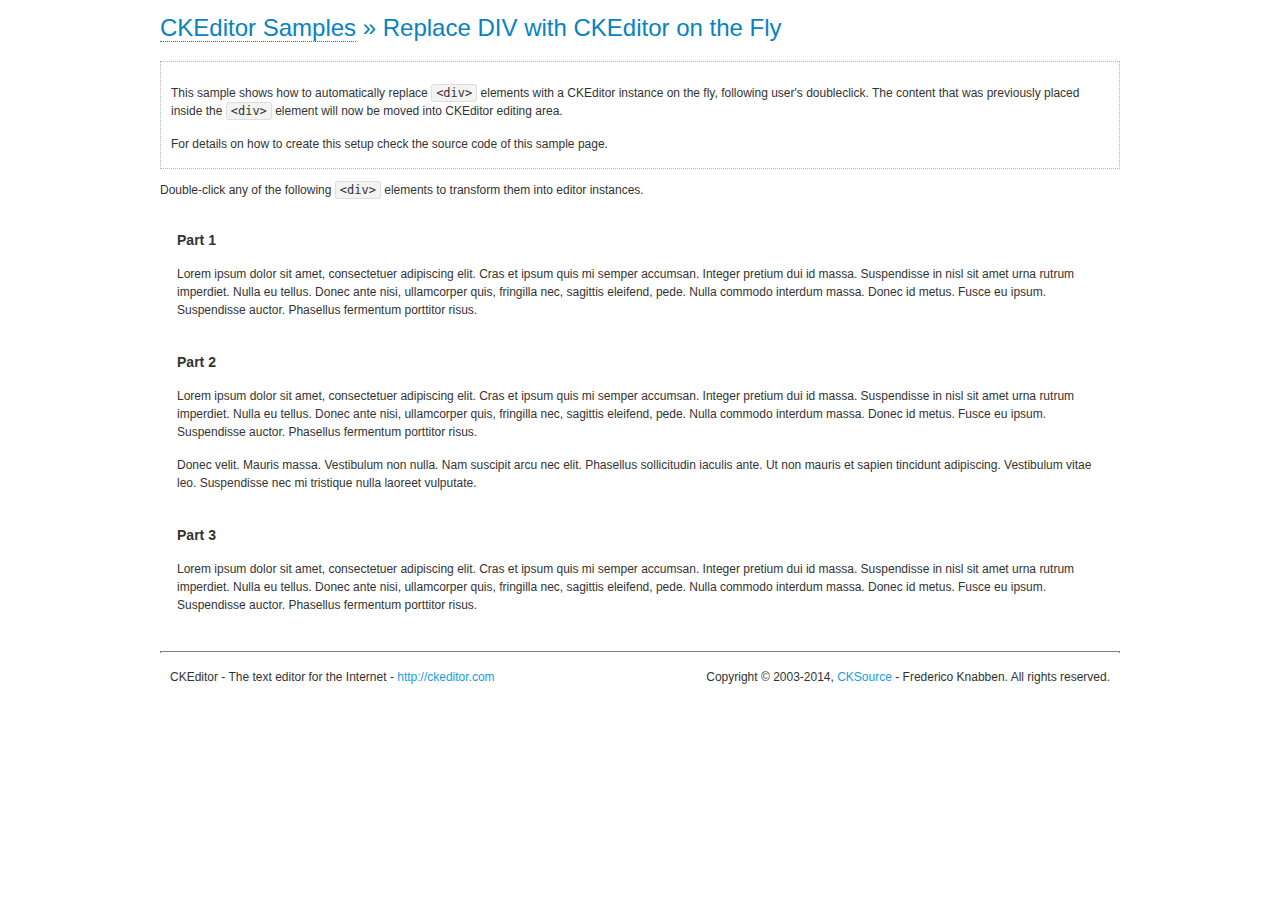
<file: src/main/webapp/ckeditor/samples/divreplace.html>
<!DOCTYPE html>
<!--
Copyright (c) 2003-2014, CKSource - Frederico Knabben. All rights reserved.
For licensing, see LICENSE.md or http://ckeditor.com/license
-->
<html>
<head>
	<meta charset="utf-8">
	<title>Replace DIV &mdash; CKEditor Sample</title>
	<script src="../ckeditor.js"></script>
	<link href="sample.css" rel="stylesheet">
	<style>

		div.editable
		{
			border: solid 2px transparent;
			padding-left: 15px;
			padding-right: 15px;
		}

		div.editable:hover
		{
			border-color: black;
		}

	</style>
	<script>

		// Uncomment the following code to test the "Timeout Loading Method".
		// CKEDITOR.loadFullCoreTimeout = 5;

		window.onload = function() {
			// Listen to the double click event.
			if ( window.addEventListener )
				document.body.addEventListener( 'dblclick', onDoubleClick, false );
			else if ( window.attachEvent )
				document.body.attachEvent( 'ondblclick', onDoubleClick );

		};

		function onDoubleClick( ev ) {
			// Get the element which fired the event. This is not necessarily the
			// element to which the event has been attached.
			var element = ev.target || ev.srcElement;

			// Find out the div that holds this element.
			var name;

			do {
				element = element.parentNode;
			}
			while ( element && ( name = element.nodeName.toLowerCase() ) &&
				( name != 'div' || element.className.indexOf( 'editable' ) == -1 ) && name != 'body' );

			if ( name == 'div' && element.className.indexOf( 'editable' ) != -1 )
				replaceDiv( element );
		}

		var editor;

		function replaceDiv( div ) {
			if ( editor )
				editor.destroy();

			editor = CKEDITOR.replace( div );
		}

	</script>
</head>
<body>
	<h1 class="samples">
		<a href="index.html">CKEditor Samples</a> &raquo; Replace DIV with CKEditor on the Fly
	</h1>
	<div class="description">
		<p>
			This sample shows how to automatically replace <code>&lt;div&gt;</code> elements
			with a CKEditor instance on the fly, following user's doubleclick. The content
			that was previously placed inside the <code>&lt;div&gt;</code> element will now
			be moved into CKEditor editing area.
		</p>
		<p>
			For details on how to create this setup check the source code of this sample page.
		</p>
	</div>
	<p>
		Double-click any of the following <code>&lt;div&gt;</code> elements to transform them into
		editor instances.
	</p>
	<div class="editable">
		<h3>
			Part 1
		</h3>
		<p>
			Lorem ipsum dolor sit amet, consectetuer adipiscing elit. Cras et ipsum quis mi
			semper accumsan. Integer pretium dui id massa. Suspendisse in nisl sit amet urna
			rutrum imperdiet. Nulla eu tellus. Donec ante nisi, ullamcorper quis, fringilla
			nec, sagittis eleifend, pede. Nulla commodo interdum massa. Donec id metus. Fusce
			eu ipsum. Suspendisse auctor. Phasellus fermentum porttitor risus.
		</p>
	</div>
	<div class="editable">
		<h3>
			Part 2
		</h3>
		<p>
			Lorem ipsum dolor sit amet, consectetuer adipiscing elit. Cras et ipsum quis mi
			semper accumsan. Integer pretium dui id massa. Suspendisse in nisl sit amet urna
			rutrum imperdiet. Nulla eu tellus. Donec ante nisi, ullamcorper quis, fringilla
			nec, sagittis eleifend, pede. Nulla commodo interdum massa. Donec id metus. Fusce
			eu ipsum. Suspendisse auctor. Phasellus fermentum porttitor risus.
		</p>
		<p>
			Donec velit. Mauris massa. Vestibulum non nulla. Nam suscipit arcu nec elit. Phasellus
			sollicitudin iaculis ante. Ut non mauris et sapien tincidunt adipiscing. Vestibulum
			vitae leo. Suspendisse nec mi tristique nulla laoreet vulputate.
		</p>
	</div>
	<div class="editable">
		<h3>
			Part 3
		</h3>
		<p>
			Lorem ipsum dolor sit amet, consectetuer adipiscing elit. Cras et ipsum quis mi
			semper accumsan. Integer pretium dui id massa. Suspendisse in nisl sit amet urna
			rutrum imperdiet. Nulla eu tellus. Donec ante nisi, ullamcorper quis, fringilla
			nec, sagittis eleifend, pede. Nulla commodo interdum massa. Donec id metus. Fusce
			eu ipsum. Suspendisse auctor. Phasellus fermentum porttitor risus.
		</p>
	</div>
	<div id="footer">
		<hr>
		<p>
			CKEditor - The text editor for the Internet - <a class="samples" href="http://ckeditor.com/">http://ckeditor.com</a>
		</p>
		<p id="copy">
			Copyright &copy; 2003-2014, <a class="samples" href="http://cksource.com/">CKSource</a> - Frederico
			Knabben. All rights reserved.
		</p>
	</div>
</body>
</html>
</file>
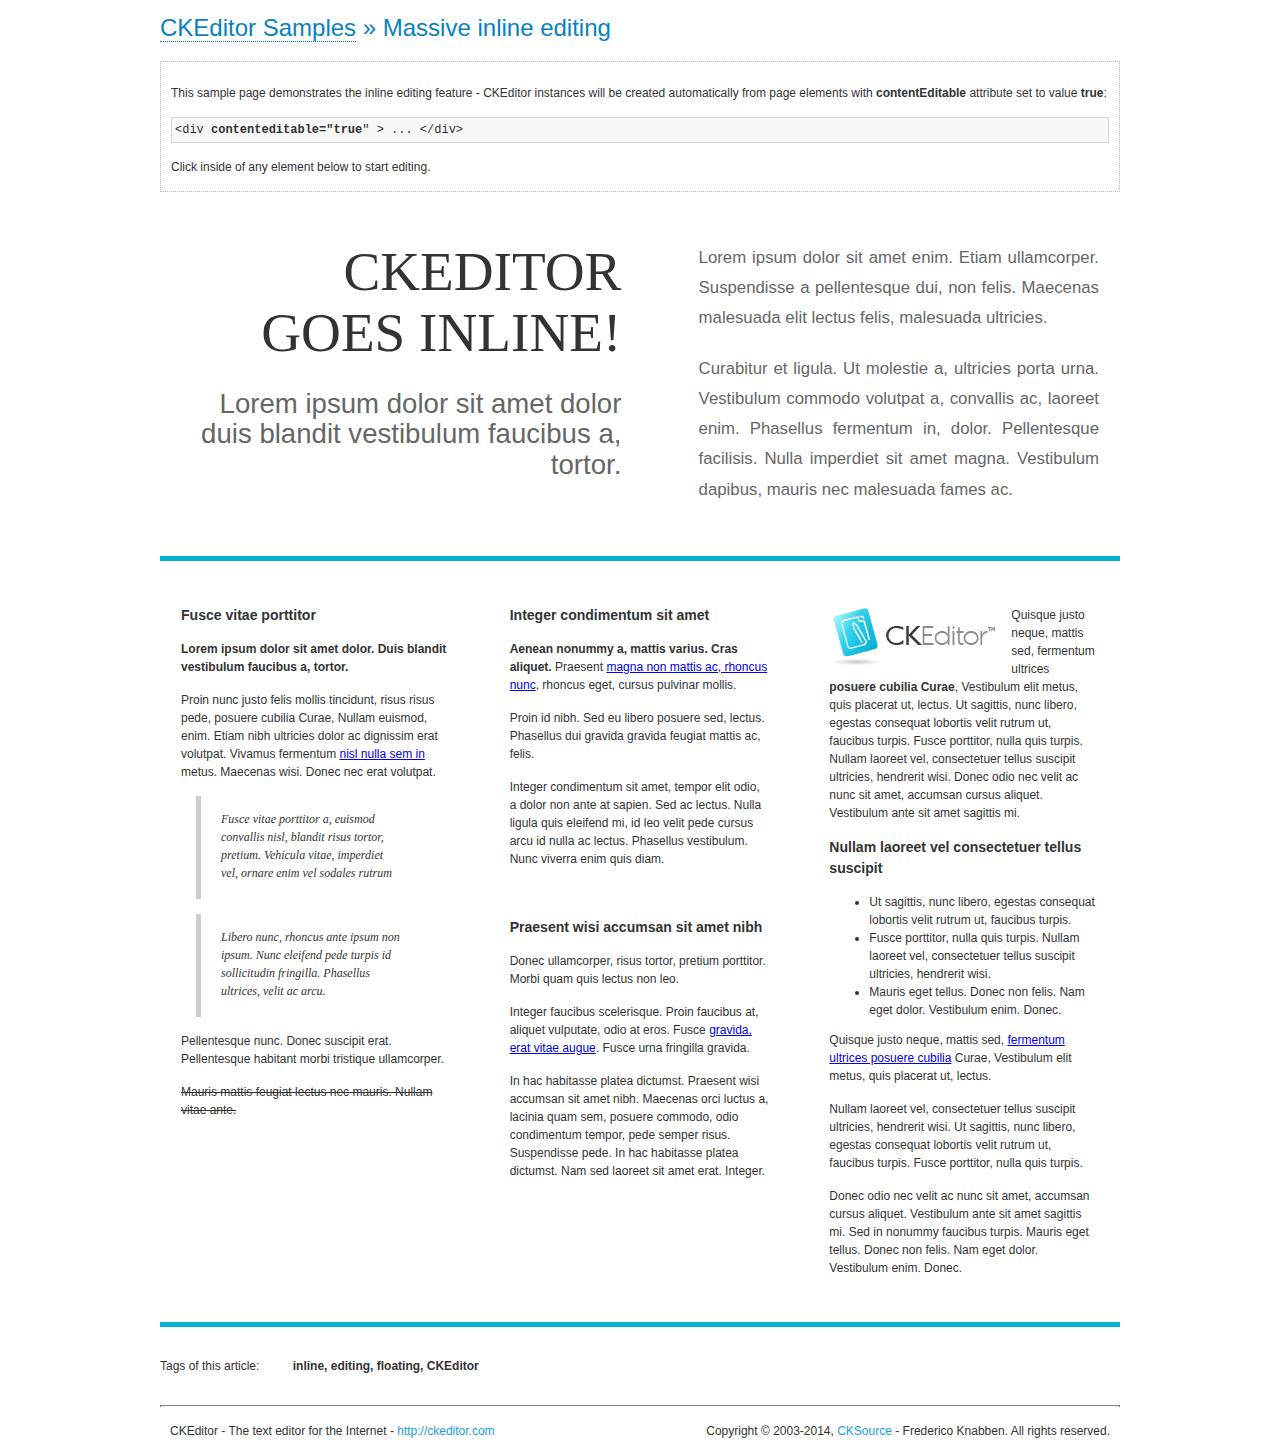
<file: src/main/webapp/ckeditor/samples/inlineall.html>
<!DOCTYPE html>
<!--
Copyright (c) 2003-2014, CKSource - Frederico Knabben. All rights reserved.
For licensing, see LICENSE.md or http://ckeditor.com/license
-->
<html>
<head>
	<meta charset="utf-8">
	<title>Massive inline editing &mdash; CKEditor Sample</title>
	<script src="../ckeditor.js"></script>
	<script>

		// This code is generally not necessary, but it is here to demonstrate
		// how to customize specific editor instances on the fly. This fits well
		// this demo because we have editable elements (like headers) that
		// require less features.

		// The "instanceCreated" event is fired for every editor instance created.
		CKEDITOR.on( 'instanceCreated', function( event ) {
			var editor = event.editor,
				element = editor.element;

			// Customize editors for headers and tag list.
			// These editors don't need features like smileys, templates, iframes etc.
			if ( element.is( 'h1', 'h2', 'h3' ) || element.getAttribute( 'id' ) == 'taglist' ) {
				// Customize the editor configurations on "configLoaded" event,
				// which is fired after the configuration file loading and
				// execution. This makes it possible to change the
				// configurations before the editor initialization takes place.
				editor.on( 'configLoaded', function() {

					// Remove unnecessary plugins to make the editor simpler.
					editor.config.removePlugins = 'colorbutton,find,flash,font,' +
						'forms,iframe,image,newpage,removeformat,' +
						'smiley,specialchar,stylescombo,templates';

					// Rearrange the layout of the toolbar.
					editor.config.toolbarGroups = [
						{ name: 'editing',		groups: [ 'basicstyles', 'links' ] },
						{ name: 'undo' },
						{ name: 'clipboard',	groups: [ 'selection', 'clipboard' ] },
						{ name: 'about' }
					];
				});
			}
		});

	</script>
	<link href="sample.css" rel="stylesheet">
	<style>

		/* The following styles are just to make the page look nice. */

		/* Workaround to show Arial Black in Firefox. */
		@font-face
		{
			font-family: 'arial-black';
			src: local('Arial Black');
		}

		*[contenteditable="true"]
		{
			padding: 10px;
		}

		#container
		{
			width: 960px;
			margin: 30px auto 0;
		}

		#header
		{
			overflow: hidden;
			padding: 0 0 30px;
			border-bottom: 5px solid #05B2D2;
			position: relative;
		}

		#headerLeft,
		#headerRight
		{
			width: 49%;
			overflow: hidden;
		}

		#headerLeft
		{
			float: left;
			padding: 10px 1px 1px;
		}

		#headerLeft h2,
		#headerLeft h3
		{
			text-align: right;
			margin: 0;
			overflow: hidden;
			font-weight: normal;
		}

		#headerLeft h2
		{
			font-family: "Arial Black",arial-black;
			font-size: 4.6em;
			line-height: 1.1;
			text-transform: uppercase;
		}

		#headerLeft h3
		{
			font-size: 2.3em;
			line-height: 1.1;
			margin: .2em 0 0;
			color: #666;
		}

		#headerRight
		{
			float: right;
			padding: 1px;
		}

		#headerRight p
		{
			line-height: 1.8;
			text-align: justify;
			margin: 0;
		}

		#headerRight p + p
		{
			margin-top: 20px;
		}

		#headerRight > div
		{
			padding: 20px;
			margin: 0 0 0 30px;
			font-size: 1.4em;
			color: #666;
		}

		#columns
		{
			color: #333;
			overflow: hidden;
			padding: 20px 0;
		}

		#columns > div
		{
			float: left;
			width: 33.3%;
		}

		#columns #column1 > div
		{
			margin-left: 1px;
		}

		#columns #column3 > div
		{
			margin-right: 1px;
		}

		#columns > div > div
		{
			margin: 0px 10px;
			padding: 10px 20px;
		}

		#columns blockquote
		{
			margin-left: 15px;
		}

		#tagLine
		{
			border-top: 5px solid #05B2D2;
			padding-top: 20px;
		}

		#taglist {
			display: inline-block;
			margin-left: 20px;
			font-weight: bold;
			margin: 0 0 0 20px;
		}

	</style>
</head>
<body>
<div>
	<h1 class="samples"><a href="index.html">CKEditor Samples</a> &raquo; Massive inline editing</h1>
	<div class="description">
		<p>This sample page demonstrates the inline editing feature - CKEditor instances will be created automatically from page elements with <strong>contentEditable</strong> attribute set to value <strong>true</strong>:</p>
		<pre class="samples">&lt;div <strong>contenteditable="true</strong>" &gt; ... &lt;/div&gt;</pre>
		<p>Click inside of any element below to start editing.</p>
	</div>
</div>
<div id="container">
	<div id="header">
		<div id="headerLeft">
			<h2 id="sampleTitle" contenteditable="true">
				CKEditor<br> Goes Inline!
			</h2>
			<h3 contenteditable="true">
				Lorem ipsum dolor sit amet dolor duis blandit vestibulum faucibus a, tortor.
			</h3>
		</div>
		<div id="headerRight">
			<div contenteditable="true">
				<p>
					Lorem ipsum dolor sit amet enim. Etiam ullamcorper. Suspendisse a pellentesque dui, non felis. Maecenas malesuada elit lectus felis, malesuada ultricies.
				</p>
				<p>
					Curabitur et ligula. Ut molestie a, ultricies porta urna. Vestibulum commodo volutpat a, convallis ac, laoreet enim. Phasellus fermentum in, dolor. Pellentesque facilisis. Nulla imperdiet sit amet magna. Vestibulum dapibus, mauris nec malesuada fames ac.
				</p>
			</div>
		</div>
	</div>
	<div id="columns">
		<div id="column1">
			<div contenteditable="true">
				<h3>
					Fusce vitae porttitor
				</h3>
				<p>
					<strong>
						Lorem ipsum dolor sit amet dolor. Duis blandit vestibulum faucibus a, tortor.
					</strong>
				</p>
				<p>
					Proin nunc justo felis mollis tincidunt, risus risus pede, posuere cubilia Curae, Nullam euismod, enim. Etiam nibh ultricies dolor ac dignissim erat volutpat. Vivamus fermentum <a href="http://ckeditor.com/">nisl nulla sem in</a> metus. Maecenas wisi. Donec nec erat volutpat.
				</p>
				<blockquote>
					<p>
						Fusce vitae porttitor a, euismod convallis nisl, blandit risus tortor, pretium.
						Vehicula vitae, imperdiet vel, ornare enim vel sodales rutrum
					</p>
				</blockquote>
				<blockquote>
					<p>
						Libero nunc, rhoncus ante ipsum non ipsum. Nunc eleifend pede turpis id sollicitudin fringilla. Phasellus ultrices, velit ac arcu.
					</p>
				</blockquote>
				<p>Pellentesque nunc. Donec suscipit erat. Pellentesque habitant morbi tristique ullamcorper.</p>
				<p><s>Mauris mattis feugiat lectus nec mauris. Nullam vitae ante.</s></p>
			</div>
		</div>
		<div id="column2">
			<div contenteditable="true">
				<h3>
					Integer condimentum sit amet
				</h3>
				<p>
					<strong>Aenean nonummy a, mattis varius. Cras aliquet.</strong>
					Praesent <a href="http://ckeditor.com/">magna non mattis ac, rhoncus nunc</a>, rhoncus eget, cursus pulvinar mollis.</p>
				<p>Proin id nibh. Sed eu libero posuere sed, lectus. Phasellus dui gravida gravida feugiat mattis ac, felis.</p>
				<p>Integer condimentum sit amet, tempor elit odio, a dolor non ante at sapien. Sed ac lectus. Nulla ligula quis eleifend mi, id leo velit pede cursus arcu id nulla ac lectus. Phasellus vestibulum. Nunc viverra enim quis diam.</p>
			</div>
			<div contenteditable="true">
				<h3>
					Praesent wisi accumsan sit amet nibh
				</h3>
				<p>Donec ullamcorper, risus tortor, pretium porttitor. Morbi quam quis lectus non leo.</p>
				<p style="margin-left: 40px; ">Integer faucibus scelerisque. Proin faucibus at, aliquet vulputate, odio at eros. Fusce <a href="http://ckeditor.com/">gravida, erat vitae augue</a>. Fusce urna fringilla gravida.</p>
				<p>In hac habitasse platea dictumst. Praesent wisi accumsan sit amet nibh. Maecenas orci luctus a, lacinia quam sem, posuere commodo, odio condimentum tempor, pede semper risus. Suspendisse pede. In hac habitasse platea dictumst. Nam sed laoreet sit amet erat. Integer.</p>
			</div>
		</div>
		<div id="column3">
			<div contenteditable="true">
				<p>
					<img src="assets/inlineall/logo.png" alt="CKEditor logo" style="float:left">
				</p>
				<p>Quisque justo neque, mattis sed, fermentum ultrices <strong>posuere cubilia Curae</strong>, Vestibulum elit metus, quis placerat ut, lectus. Ut sagittis, nunc libero, egestas consequat lobortis velit rutrum ut, faucibus turpis. Fusce porttitor, nulla quis turpis. Nullam laoreet vel, consectetuer tellus suscipit ultricies, hendrerit wisi. Donec odio nec velit ac nunc sit amet, accumsan cursus aliquet. Vestibulum ante sit amet sagittis mi.</p>
				<h3>
					Nullam laoreet vel consectetuer tellus suscipit
				</h3>
				<ul>
					<li>Ut sagittis, nunc libero, egestas consequat lobortis velit rutrum ut, faucibus turpis.</li>
					<li>Fusce porttitor, nulla quis turpis. Nullam laoreet vel, consectetuer tellus suscipit ultricies, hendrerit wisi.</li>
					<li>Mauris eget tellus. Donec non felis. Nam eget dolor. Vestibulum enim. Donec.</li>
				</ul>
				<p>Quisque justo neque, mattis sed, <a href="http://ckeditor.com/">fermentum ultrices posuere cubilia</a> Curae, Vestibulum elit metus, quis placerat ut, lectus.</p>
				<p>Nullam laoreet vel, consectetuer tellus suscipit ultricies, hendrerit wisi. Ut sagittis, nunc libero, egestas consequat lobortis velit rutrum ut, faucibus turpis. Fusce porttitor, nulla quis turpis.</p>
				<p>Donec odio nec velit ac nunc sit amet, accumsan cursus aliquet. Vestibulum ante sit amet sagittis mi. Sed in nonummy faucibus turpis. Mauris eget tellus. Donec non felis. Nam eget dolor. Vestibulum enim. Donec.</p>
			</div>
		</div>
	</div>
	<div id="tagLine">
		Tags of this article:
		<p id="taglist" contenteditable="true">
			inline, editing, floating, CKEditor
		</p>
	</div>
</div>
<div id="footer">
	<hr>
	<p>
		CKEditor - The text editor for the Internet - <a class="samples" href="http://ckeditor.com/">
			http://ckeditor.com</a>
	</p>
	<p id="copy">
		Copyright &copy; 2003-2014, <a class="samples" href="http://cksource.com/">CKSource</a>
		- Frederico Knabben. All rights reserved.
	</p>
</div>
</body>
</html>
</file>
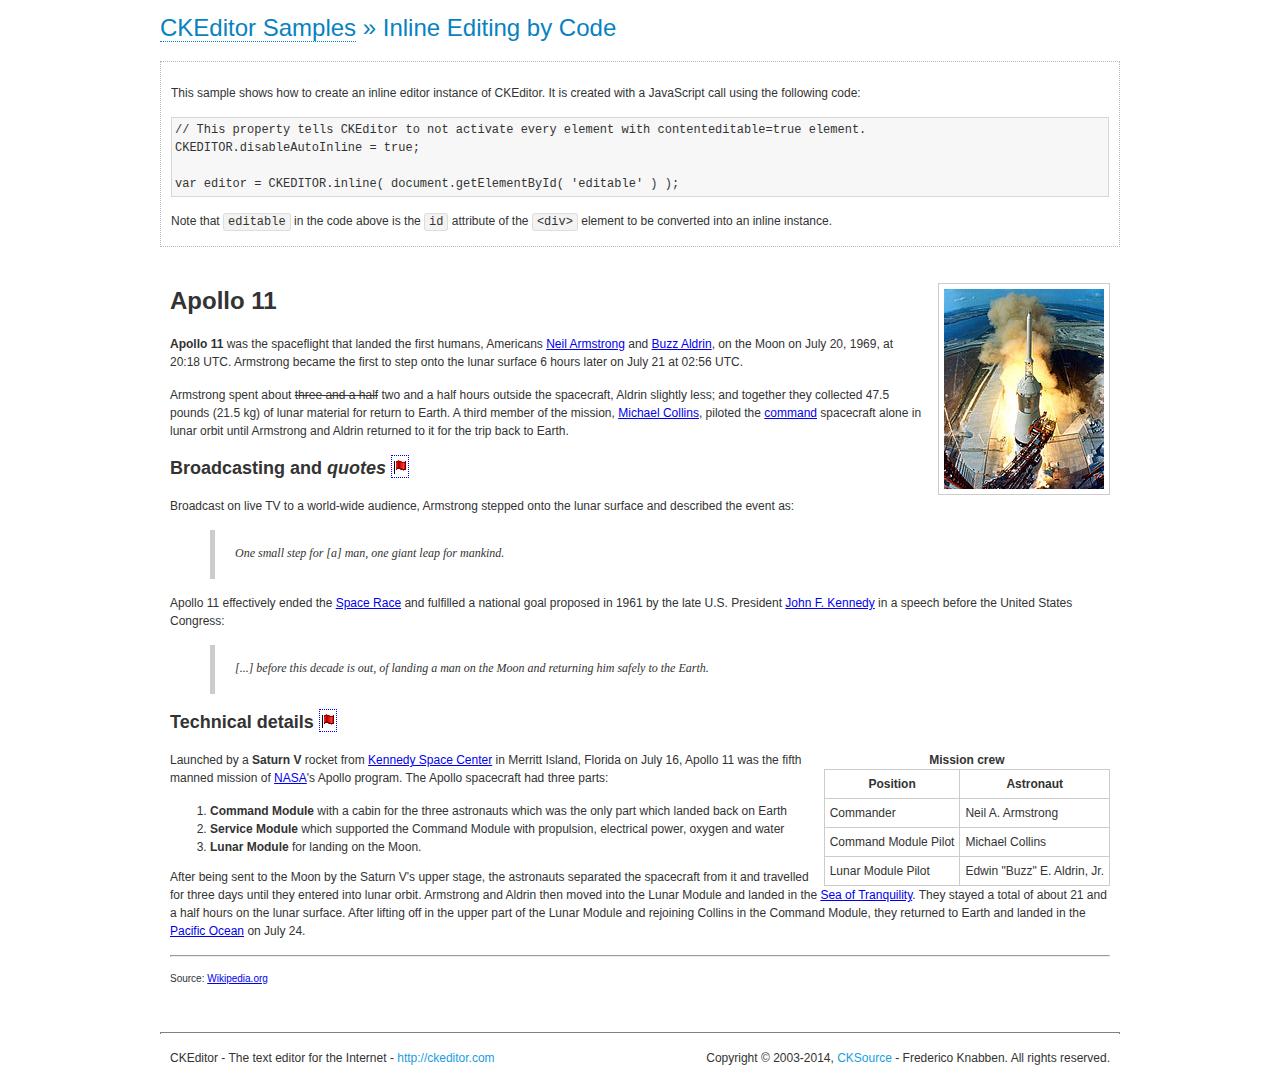
<file: src/main/webapp/ckeditor/samples/inlinebycode.html>
<!DOCTYPE html>
<!--
Copyright (c) 2003-2014, CKSource - Frederico Knabben. All rights reserved.
For licensing, see LICENSE.md or http://ckeditor.com/license
-->
<html>
<head>
	<meta charset="utf-8">
	<title>Inline Editing by Code &mdash; CKEditor Sample</title>
	<script src="../ckeditor.js"></script>
	<link href="sample.css" rel="stylesheet">
	<style>

		#editable
		{
			padding: 10px;
			float: left;
		}

	</style>
</head>
<body>
	<h1 class="samples">
		<a href="index.html">CKEditor Samples</a> &raquo; Inline Editing by Code
	</h1>
	<div class="description">
		<p>
			This sample shows how to create an inline editor instance of CKEditor. It is created
			with a JavaScript call using the following code:
		</p>
<pre class="samples">
// This property tells CKEditor to not activate every element with contenteditable=true element.
CKEDITOR.disableAutoInline = true;

var editor = CKEDITOR.inline( document.getElementById( 'editable' ) );
</pre>
		<p>
			Note that <code>editable</code> in the code above is the <code>id</code>
			attribute of the <code>&lt;div&gt;</code> element to be converted into an inline instance.
		</p>
	</div>
	<div id="editable" contenteditable="true">
		<h1><img alt="Saturn V carrying Apollo 11" class="right" src="assets/sample.jpg" /> Apollo 11</h1>

		<p><b>Apollo 11</b> was the spaceflight that landed the first humans, Americans <a href="http://en.wikipedia.org/wiki/Neil_Armstrong" title="Neil Armstrong">Neil Armstrong</a> and <a href="http://en.wikipedia.org/wiki/Buzz_Aldrin" title="Buzz Aldrin">Buzz Aldrin</a>, on the Moon on July 20, 1969, at 20:18 UTC. Armstrong became the first to step onto the lunar surface 6 hours later on July 21 at 02:56 UTC.</p>

		<p>Armstrong spent about <s>three and a half</s> two and a half hours outside the spacecraft, Aldrin slightly less; and together they collected 47.5 pounds (21.5&nbsp;kg) of lunar material for return to Earth. A third member of the mission, <a href="http://en.wikipedia.org/wiki/Michael_Collins_(astronaut)" title="Michael Collins (astronaut)">Michael Collins</a>, piloted the <a href="http://en.wikipedia.org/wiki/Apollo_Command/Service_Module" title="Apollo Command/Service Module">command</a> spacecraft alone in lunar orbit until Armstrong and Aldrin returned to it for the trip back to Earth.</p>

		<h2>Broadcasting and <em>quotes</em> <a id="quotes" name="quotes"></a></h2>

		<p>Broadcast on live TV to a world-wide audience, Armstrong stepped onto the lunar surface and described the event as:</p>

		<blockquote>
			<p>One small step for [a] man, one giant leap for mankind.</p>
		</blockquote>

		<p>Apollo 11 effectively ended the <a href="http://en.wikipedia.org/wiki/Space_Race" title="Space Race">Space Race</a> and fulfilled a national goal proposed in 1961 by the late U.S. President <a href="http://en.wikipedia.org/wiki/John_F._Kennedy" title="John F. Kennedy">John F. Kennedy</a> in a speech before the United States Congress:</p>

		<blockquote>
			<p>[...] before this decade is out, of landing a man on the Moon and returning him safely to the Earth.</p>
		</blockquote>

		<h2>Technical details <a id="tech-details" name="tech-details"></a></h2>

		<table align="right" border="1" bordercolor="#ccc" cellpadding="5" cellspacing="0" style="border-collapse:collapse;margin:10px 0 10px 15px;">
			<caption><strong>Mission crew</strong></caption>
			<thead>
			<tr>
				<th scope="col">Position</th>
				<th scope="col">Astronaut</th>
			</tr>
			</thead>
			<tbody>
			<tr>
				<td>Commander</td>
				<td>Neil A. Armstrong</td>
			</tr>
			<tr>
				<td>Command Module Pilot</td>
				<td>Michael Collins</td>
			</tr>
			<tr>
				<td>Lunar Module Pilot</td>
				<td>Edwin &quot;Buzz&quot; E. Aldrin, Jr.</td>
			</tr>
			</tbody>
		</table>

		<p>Launched by a <strong>Saturn V</strong> rocket from <a href="http://en.wikipedia.org/wiki/Kennedy_Space_Center" title="Kennedy Space Center">Kennedy Space Center</a> in Merritt Island, Florida on July 16, Apollo 11 was the fifth manned mission of <a href="http://en.wikipedia.org/wiki/NASA" title="NASA">NASA</a>&#39;s Apollo program. The Apollo spacecraft had three parts:</p>

		<ol>
			<li><strong>Command Module</strong> with a cabin for the three astronauts which was the only part which landed back on Earth</li>
			<li><strong>Service Module</strong> which supported the Command Module with propulsion, electrical power, oxygen and water</li>
			<li><strong>Lunar Module</strong> for landing on the Moon.</li>
		</ol>

		<p>After being sent to the Moon by the Saturn V&#39;s upper stage, the astronauts separated the spacecraft from it and travelled for three days until they entered into lunar orbit. Armstrong and Aldrin then moved into the Lunar Module and landed in the <a href="http://en.wikipedia.org/wiki/Mare_Tranquillitatis" title="Mare Tranquillitatis">Sea of Tranquility</a>. They stayed a total of about 21 and a half hours on the lunar surface. After lifting off in the upper part of the Lunar Module and rejoining Collins in the Command Module, they returned to Earth and landed in the <a href="http://en.wikipedia.org/wiki/Pacific_Ocean" title="Pacific Ocean">Pacific Ocean</a> on July 24.</p>

		<hr />
		<p style="text-align: right;"><small>Source: <a href="http://en.wikipedia.org/wiki/Apollo_11">Wikipedia.org</a></small></p>
	</div>

	<script>
		// We need to turn off the automatic editor creation first.
		CKEDITOR.disableAutoInline = true;

		var editor = CKEDITOR.inline( 'editable' );
	</script>
	<div id="footer">
		<hr>
		<p contenteditable="true">
			CKEditor - The text editor for the Internet - <a class="samples" href="http://ckeditor.com/">
				http://ckeditor.com</a>
		</p>
		<p id="copy">
			Copyright &copy; 2003-2014, <a class="samples" href="http://cksource.com/">CKSource</a>
			- Frederico Knabben. All rights reserved.
		</p>
	</div>
</body>
</html>
</file>
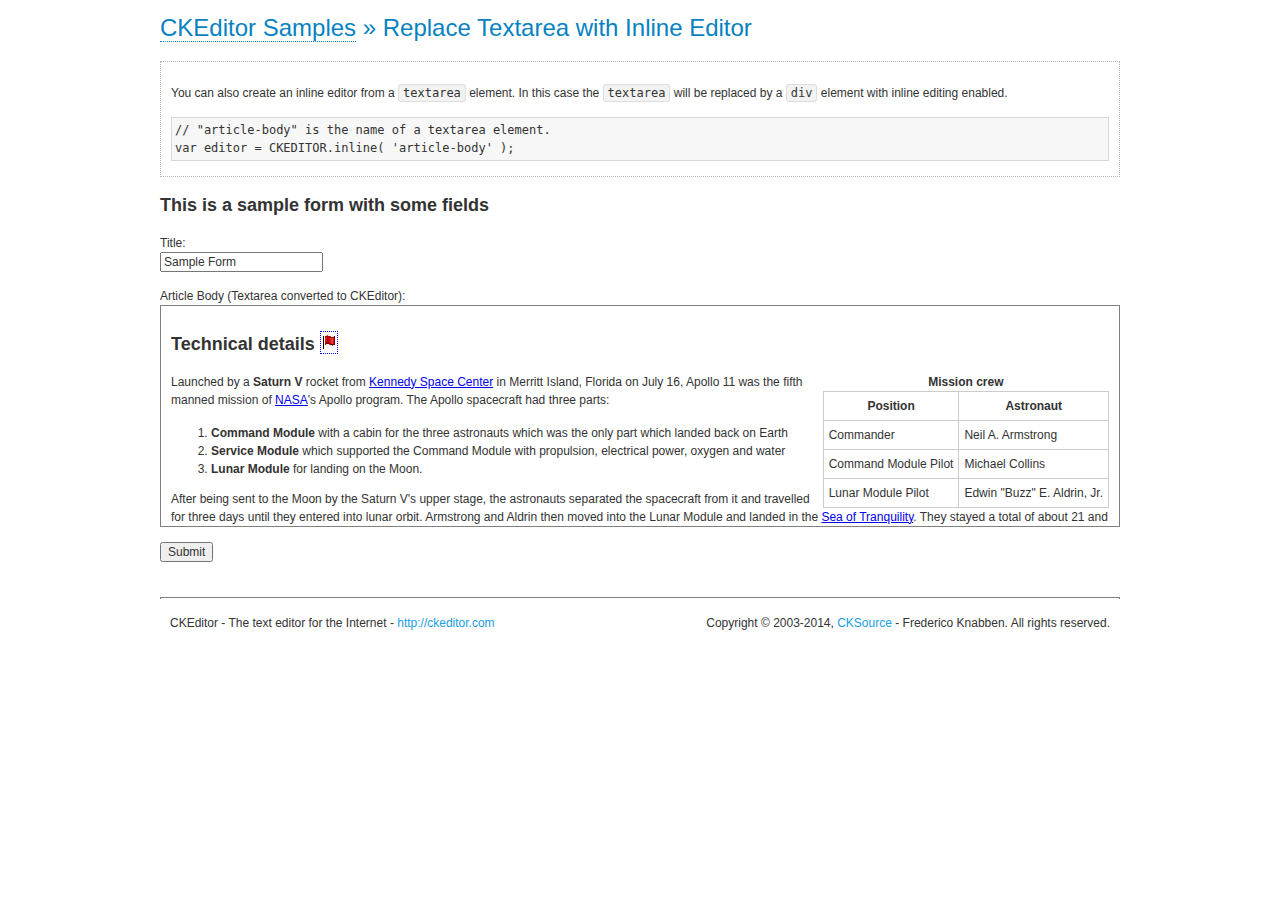
<file: src/main/webapp/ckeditor/samples/inlinetextarea.html>
<!DOCTYPE html>
<!--
Copyright (c) 2003-2014, CKSource - Frederico Knabben. All rights reserved.
For licensing, see LICENSE.md or http://ckeditor.com/license
-->
<html>
<head>
	<meta charset="utf-8">
	<title>Replace Textarea with Inline Editor &mdash; CKEditor Sample</title>
	<script src="../ckeditor.js"></script>
	<link href="sample.css" rel="stylesheet">
	<style>

		/* Style the CKEditor element to look like a textfield */
		.cke_textarea_inline
		{
			padding: 10px;
			height: 200px;
			overflow: auto;

			border: 1px solid gray;
			-webkit-appearance: textfield;
		}

	</style>
</head>
<body>
	<h1 class="samples">
		<a href="index.html">CKEditor Samples</a> &raquo; Replace Textarea with Inline Editor
	</h1>
	<div class="description">
		<p>
			You can also create an inline editor from a <code>textarea</code>
			element. In this case the <code>textarea</code> will be replaced
			by a <code>div</code> element with inline editing enabled.
		</p>
<pre class="samples">
// "article-body" is the name of a textarea element.
var editor = CKEDITOR.inline( 'article-body' );
</pre>
	</div>
	<form action="sample_posteddata.php" method="post">
		<h2>This is a sample form with some fields</h2>
		<p>
			Title:<br>
			<input type="text" name="title" value="Sample Form"></p>
		<p>
			Article Body (Textarea converted to CKEditor):<br>
			<textarea name="article-body" style="height: 200px">
				&lt;h2&gt;Technical details &lt;a id="tech-details" name="tech-details"&gt;&lt;/a&gt;&lt;/h2&gt;

				&lt;table align="right" border="1" bordercolor="#ccc" cellpadding="5" cellspacing="0" style="border-collapse:collapse;margin:10px 0 10px 15px;"&gt;
					&lt;caption&gt;&lt;strong&gt;Mission crew&lt;/strong&gt;&lt;/caption&gt;
					&lt;thead&gt;
					&lt;tr&gt;
						&lt;th scope="col"&gt;Position&lt;/th&gt;
						&lt;th scope="col"&gt;Astronaut&lt;/th&gt;
					&lt;/tr&gt;
					&lt;/thead&gt;
					&lt;tbody&gt;
					&lt;tr&gt;
						&lt;td&gt;Commander&lt;/td&gt;
						&lt;td&gt;Neil A. Armstrong&lt;/td&gt;
					&lt;/tr&gt;
					&lt;tr&gt;
						&lt;td&gt;Command Module Pilot&lt;/td&gt;
						&lt;td&gt;Michael Collins&lt;/td&gt;
					&lt;/tr&gt;
					&lt;tr&gt;
						&lt;td&gt;Lunar Module Pilot&lt;/td&gt;
						&lt;td&gt;Edwin &quot;Buzz&quot; E. Aldrin, Jr.&lt;/td&gt;
					&lt;/tr&gt;
					&lt;/tbody&gt;
				&lt;/table&gt;

				&lt;p&gt;Launched by a &lt;strong&gt;Saturn V&lt;/strong&gt; rocket from &lt;a href="http://en.wikipedia.org/wiki/Kennedy_Space_Center" title="Kennedy Space Center"&gt;Kennedy Space Center&lt;/a&gt; in Merritt Island, Florida on July 16, Apollo 11 was the fifth manned mission of &lt;a href="http://en.wikipedia.org/wiki/NASA" title="NASA"&gt;NASA&lt;/a&gt;&#39;s Apollo program. The Apollo spacecraft had three parts:&lt;/p&gt;

				&lt;ol&gt;
					&lt;li&gt;&lt;strong&gt;Command Module&lt;/strong&gt; with a cabin for the three astronauts which was the only part which landed back on Earth&lt;/li&gt;
					&lt;li&gt;&lt;strong&gt;Service Module&lt;/strong&gt; which supported the Command Module with propulsion, electrical power, oxygen and water&lt;/li&gt;
					&lt;li&gt;&lt;strong&gt;Lunar Module&lt;/strong&gt; for landing on the Moon.&lt;/li&gt;
				&lt;/ol&gt;

				&lt;p&gt;After being sent to the Moon by the Saturn V&#39;s upper stage, the astronauts separated the spacecraft from it and travelled for three days until they entered into lunar orbit. Armstrong and Aldrin then moved into the Lunar Module and landed in the &lt;a href="http://en.wikipedia.org/wiki/Mare_Tranquillitatis" title="Mare Tranquillitatis"&gt;Sea of Tranquility&lt;/a&gt;. They stayed a total of about 21 and a half hours on the lunar surface. After lifting off in the upper part of the Lunar Module and rejoining Collins in the Command Module, they returned to Earth and landed in the &lt;a href="http://en.wikipedia.org/wiki/Pacific_Ocean" title="Pacific Ocean"&gt;Pacific Ocean&lt;/a&gt; on July 24.&lt;/p&gt;

				&lt;hr /&gt;
				&lt;p style="text-align: right;"&gt;&lt;small&gt;Source: &lt;a href="http://en.wikipedia.org/wiki/Apollo_11"&gt;Wikipedia.org&lt;/a&gt;&lt;/small&gt;&lt;/p&gt;
			</textarea>
		</p>
		<p>
			<input type="submit" value="Submit">
		</p>
	</form>

	<script>
		CKEDITOR.inline( 'article-body' );
	</script>
	<div id="footer">
		<hr>
		<p>
			CKEditor - The text editor for the Internet - <a class="samples" href="http://ckeditor.com/">
				http://ckeditor.com</a>
		</p>
		<p id="copy">
			Copyright &copy; 2003-2014, <a class="samples" href="http://cksource.com/">CKSource</a>
			- Frederico Knabben. All rights reserved.
		</p>
	</div>
</body>
</html>
</file>
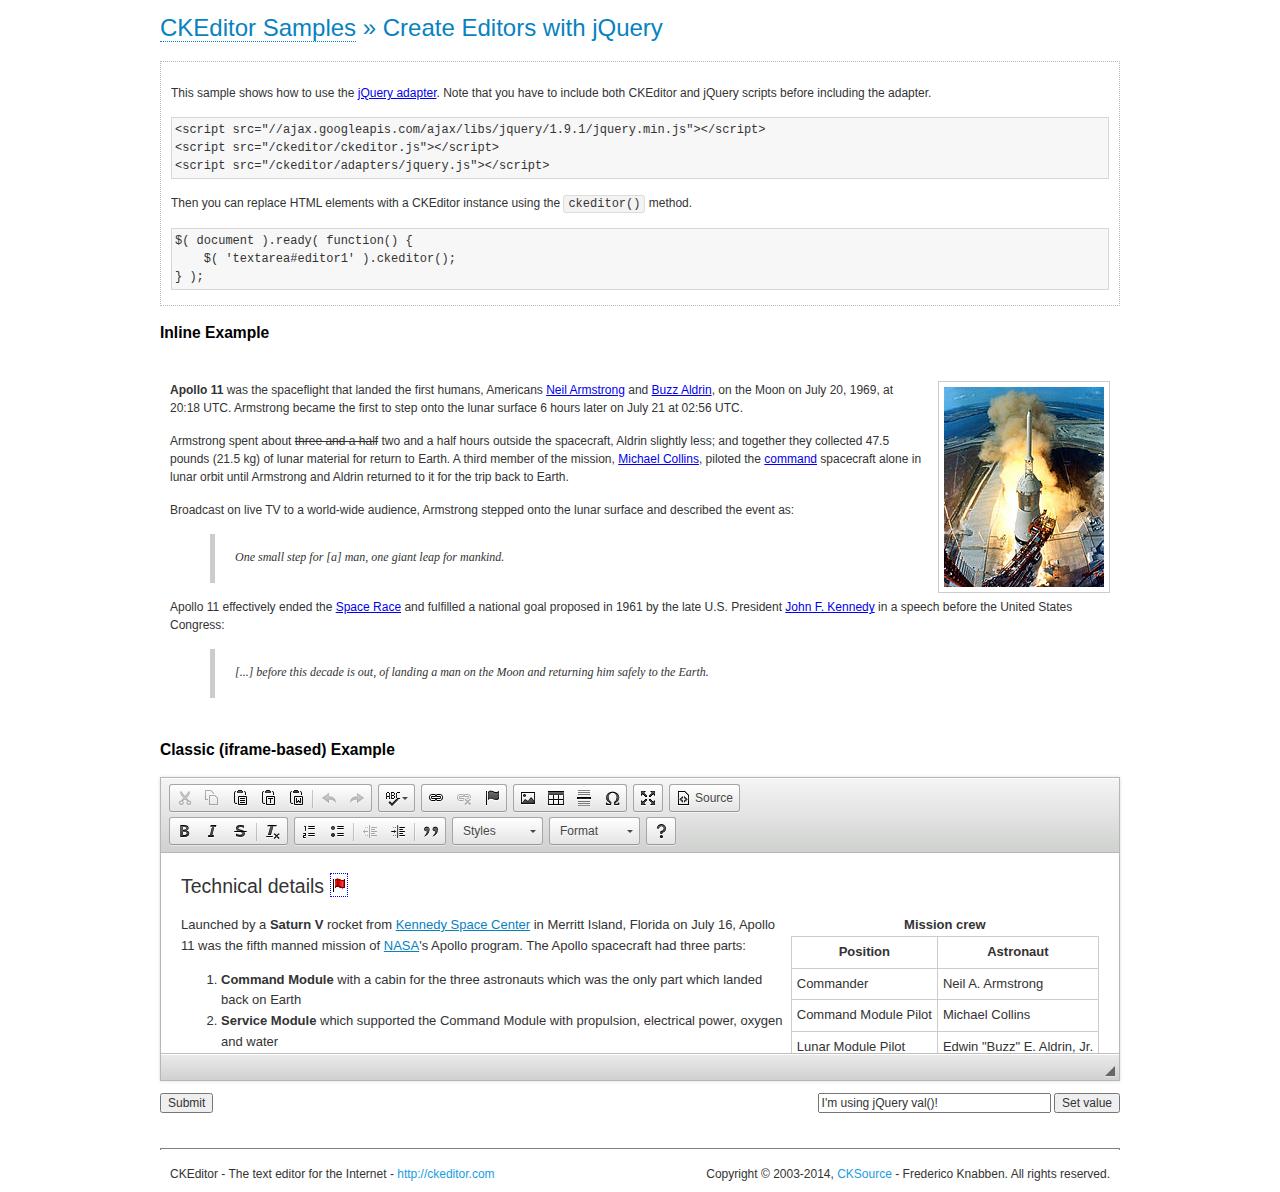
<file: src/main/webapp/ckeditor/samples/jquery.html>
<!DOCTYPE html>
<!--
Copyright (c) 2003-2014, CKSource - Frederico Knabben. All rights reserved.
For licensing, see LICENSE.md or http://ckeditor.com/license
-->
<html>
<head>
	<meta charset="utf-8">
	<title>jQuery Adapter &mdash; CKEditor Sample</title>
	<script src="http://code.jquery.com/jquery-1.11.0.min.js"></script>
	<script src="../ckeditor.js"></script>
	<script src="../adapters/jquery.js"></script>
	<link href="sample.css" rel="stylesheet">
	<style>

		#editable
		{
			padding: 10px;
			float: left;
		}

	</style>
	<script>

		CKEDITOR.disableAutoInline = true;

		$( document ).ready( function() {
			$( '#editor1' ).ckeditor(); // Use CKEDITOR.replace() if element is <textarea>.
			$( '#editable' ).ckeditor(); // Use CKEDITOR.inline().
		} );

		function setValue() {
			$( '#editor1' ).val( $( 'input#val' ).val() );
		}

	</script>
</head>
<body>
	<h1 class="samples">
		<a href="index.html" id="a-test">CKEditor Samples</a> &raquo; Create Editors with jQuery
	</h1>
	<form action="sample_posteddata.php" method="post">
		<div class="description">
			<p>
				This sample shows how to use the <a href="http://docs.ckeditor.com/#!/guide/dev_jquery">jQuery adapter</a>.
				Note that you have to include both CKEditor and jQuery scripts before including the adapter.
			</p>

<pre class="samples">
&lt;script src="//ajax.googleapis.com/ajax/libs/jquery/1.9.1/jquery.min.js"&gt;&lt;/script&gt;
&lt;script src="/ckeditor/ckeditor.js"&gt;&lt;/script&gt;
&lt;script src="/ckeditor/adapters/jquery.js"&gt;&lt;/script&gt;
</pre>

			<p>Then you can replace HTML elements with a CKEditor instance using the <code>ckeditor()</code> method.</p>

<pre class="samples">
$( document ).ready( function() {
	$( 'textarea#editor1' ).ckeditor();
} );
</pre>
		</div>

		<h2 class="samples">Inline Example</h2>

		<div id="editable" contenteditable="true">
			<p><img alt="Saturn V carrying Apollo 11" class="right" src="assets/sample.jpg"/><b>Apollo 11</b> was the spaceflight that landed the first humans, Americans <a href="http://en.wikipedia.org/wiki/Neil_Armstrong" title="Neil Armstrong">Neil Armstrong</a> and <a href="http://en.wikipedia.org/wiki/Buzz_Aldrin" title="Buzz Aldrin">Buzz Aldrin</a>, on the Moon on July 20, 1969, at 20:18 UTC. Armstrong became the first to step onto the lunar surface 6 hours later on July 21 at 02:56 UTC.</p>
			<p>Armstrong spent about <s>three and a half</s> two and a half hours outside the spacecraft, Aldrin slightly less; and together they collected 47.5 pounds (21.5&nbsp;kg) of lunar material for return to Earth. A third member of the mission, <a href="http://en.wikipedia.org/wiki/Michael_Collins_(astronaut)" title="Michael Collins (astronaut)">Michael Collins</a>, piloted the <a href="http://en.wikipedia.org/wiki/Apollo_Command/Service_Module" title="Apollo Command/Service Module">command</a> spacecraft alone in lunar orbit until Armstrong and Aldrin returned to it for the trip back to Earth.
			<p>Broadcast on live TV to a world-wide audience, Armstrong stepped onto the lunar surface and described the event as:</p>
			<blockquote><p>One small step for [a] man, one giant leap for mankind.</p></blockquote> <p>Apollo 11 effectively ended the <a href="http://en.wikipedia.org/wiki/Space_Race" title="Space Race">Space Race</a> and fulfilled a national goal proposed in 1961 by the late U.S. President <a href="http://en.wikipedia.org/wiki/John_F._Kennedy" title="John F. Kennedy">John F. Kennedy</a> in a speech before the United States Congress:</p> <blockquote><p>[...] before this decade is out, of landing a man on the Moon and returning him safely to the Earth.</p></blockquote>
		</div>

		<br style="clear: both">

		<h2 class="samples">Classic (iframe-based) Example</h2>

		<textarea cols="80" id="editor1" name="editor1" rows="10">
			&lt;h2&gt;Technical details &lt;a id=&quot;tech-details&quot; name=&quot;tech-details&quot;&gt;&lt;/a&gt;&lt;/h2&gt; &lt;table align=&quot;right&quot; border=&quot;1&quot; bordercolor=&quot;#ccc&quot; cellpadding=&quot;5&quot; cellspacing=&quot;0&quot; style=&quot;border-collapse:collapse;margin:10px 0 10px 15px;&quot;&gt; &lt;caption&gt;&lt;strong&gt;Mission crew&lt;/strong&gt;&lt;/caption&gt; &lt;thead&gt; &lt;tr&gt; &lt;th scope=&quot;col&quot;&gt;Position&lt;/th&gt; &lt;th scope=&quot;col&quot;&gt;Astronaut&lt;/th&gt; &lt;/tr&gt; &lt;/thead&gt; &lt;tbody&gt; &lt;tr&gt; &lt;td&gt;Commander&lt;/td&gt; &lt;td&gt;Neil A. Armstrong&lt;/td&gt; &lt;/tr&gt; &lt;tr&gt; &lt;td&gt;Command Module Pilot&lt;/td&gt; &lt;td&gt;Michael Collins&lt;/td&gt; &lt;/tr&gt; &lt;tr&gt; &lt;td&gt;Lunar Module Pilot&lt;/td&gt; &lt;td&gt;Edwin &amp;quot;Buzz&amp;quot; E. Aldrin, Jr.&lt;/td&gt; &lt;/tr&gt; &lt;/tbody&gt; &lt;/table&gt; &lt;p&gt;Launched by a &lt;strong&gt;Saturn V&lt;/strong&gt; rocket from &lt;a href=&quot;http://en.wikipedia.org/wiki/Kennedy_Space_Center&quot; title=&quot;Kennedy Space Center&quot;&gt;Kennedy Space Center&lt;/a&gt; in Merritt Island, Florida on July 16, Apollo 11 was the fifth manned mission of &lt;a href=&quot;http://en.wikipedia.org/wiki/NASA&quot; title=&quot;NASA&quot;&gt;NASA&lt;/a&gt;&amp;#39;s Apollo program. The Apollo spacecraft had three parts:&lt;/p&gt; &lt;ol&gt; &lt;li&gt;&lt;strong&gt;Command Module&lt;/strong&gt; with a cabin for the three astronauts which was the only part which landed back on Earth&lt;/li&gt; &lt;li&gt;&lt;strong&gt;Service Module&lt;/strong&gt; which supported the Command Module with propulsion, electrical power, oxygen and water&lt;/li&gt; &lt;li&gt;&lt;strong&gt;Lunar Module&lt;/strong&gt; for landing on the Moon.&lt;/li&gt; &lt;/ol&gt; &lt;p&gt;After being sent to the Moon by the Saturn V&amp;#39;s upper stage, the astronauts separated the spacecraft from it and travelled for three days until they entered into lunar orbit. Armstrong and Aldrin then moved into the Lunar Module and landed in the &lt;a href=&quot;http://en.wikipedia.org/wiki/Mare_Tranquillitatis&quot; title=&quot;Mare Tranquillitatis&quot;&gt;Sea of Tranquility&lt;/a&gt;. They stayed a total of about 21 and a half hours on the lunar surface. After lifting off in the upper part of the Lunar Module and rejoining Collins in the Command Module, they returned to Earth and landed in the &lt;a href=&quot;http://en.wikipedia.org/wiki/Pacific_Ocean&quot; title=&quot;Pacific Ocean&quot;&gt;Pacific Ocean&lt;/a&gt; on July 24.&lt;/p&gt; &lt;hr/&gt; &lt;p style=&quot;text-align: right;&quot;&gt;&lt;small&gt;Source: &lt;a href=&quot;http://en.wikipedia.org/wiki/Apollo_11&quot;&gt;Wikipedia.org&lt;/a&gt;&lt;/small&gt;&lt;/p&gt;
		</textarea>

		<p style="overflow: hidden">
			<input style="float: left" type="submit" value="Submit">
			<span style="float: right">
				<input type="text" id="val" value="I'm using jQuery val()!" size="30">
				<input onclick="setValue();" type="button" value="Set value">
			</span>
		</p>
	</form>
	<div id="footer">
		<hr>
		<p>
			CKEditor - The text editor for the Internet - <a class="samples" href="http://ckeditor.com/">http://ckeditor.com</a>
		</p>
		<p id="copy">
			Copyright &copy; 2003-2014, <a class="samples" href="http://cksource.com/">CKSource</a> - Frederico
			Knabben. All rights reserved.
		</p>
	</div>
</body>
</html>
</file>
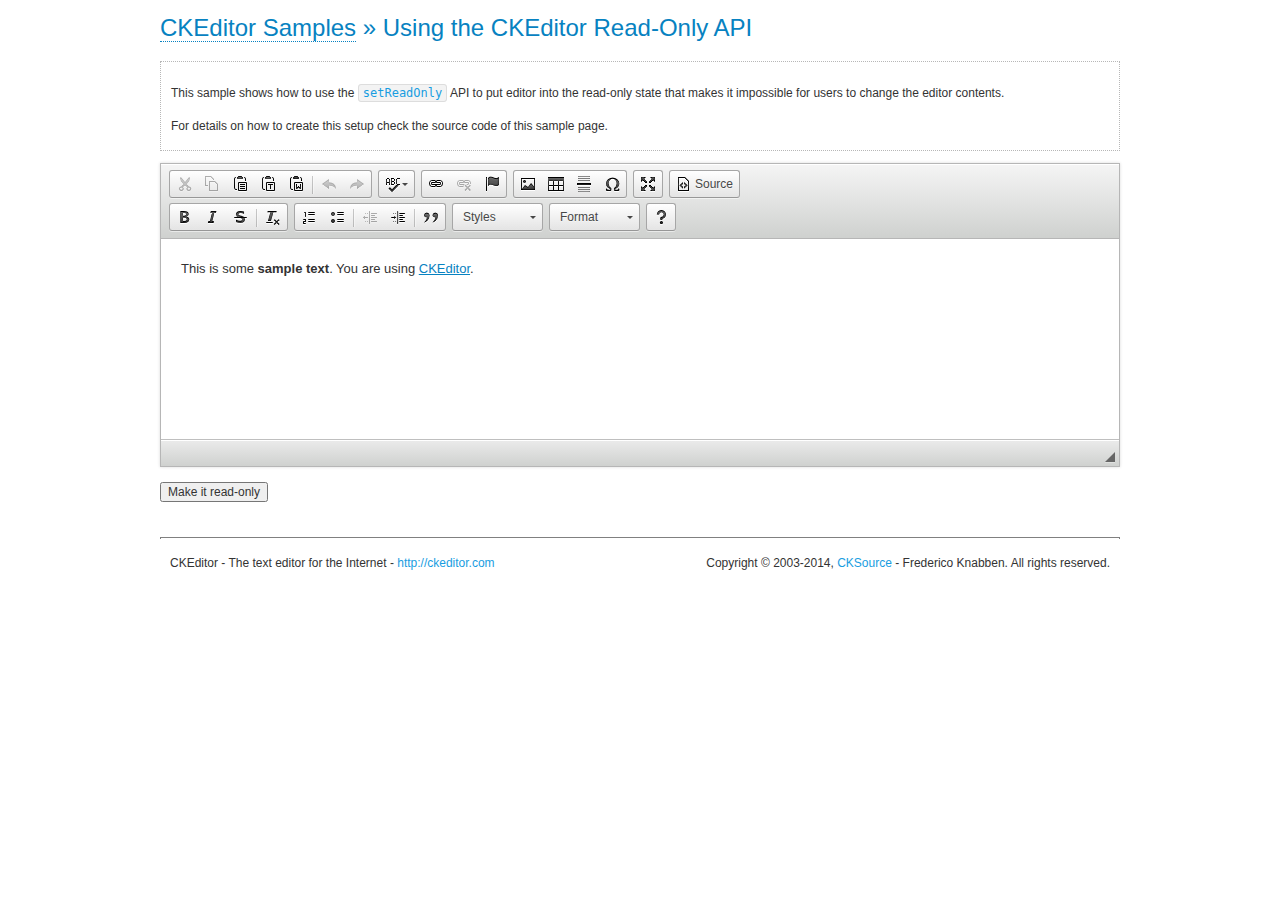
<file: src/main/webapp/ckeditor/samples/readonly.html>
<!DOCTYPE html>
<!--
Copyright (c) 2003-2014, CKSource - Frederico Knabben. All rights reserved.
For licensing, see LICENSE.md or http://ckeditor.com/license
-->
<html>
<head>
	<meta charset="utf-8">
	<title>Using the CKEditor Read-Only API &mdash; CKEditor Sample</title>
	<script src="../ckeditor.js"></script>
	<link rel="stylesheet" href="sample.css">
	<script>

		var editor;

		// The instanceReady event is fired, when an instance of CKEditor has finished
		// its initialization.
		CKEDITOR.on( 'instanceReady', function( ev ) {
			editor = ev.editor;

			// Show this "on" button.
			document.getElementById( 'readOnlyOn' ).style.display = '';

			// Event fired when the readOnly property changes.
			editor.on( 'readOnly', function() {
				document.getElementById( 'readOnlyOn' ).style.display = this.readOnly ? 'none' : '';
				document.getElementById( 'readOnlyOff' ).style.display = this.readOnly ? '' : 'none';
			});
		});

		function toggleReadOnly( isReadOnly ) {
			// Change the read-only state of the editor.
			// http://docs.ckeditor.com/#!/api/CKEDITOR.editor-method-setReadOnly
			editor.setReadOnly( isReadOnly );
		}

	</script>
</head>
<body>
	<h1 class="samples">
		<a href="index.html">CKEditor Samples</a> &raquo; Using the CKEditor Read-Only API
	</h1>
	<div class="description">
		<p>
			This sample shows how to use the
			<code><a class="samples" href="http://docs.ckeditor.com/#!/api/CKEDITOR.editor-method-setReadOnly">setReadOnly</a></code>
			API to put editor into the read-only state that makes it impossible for users to change the editor contents.
		</p>
		<p>
			For details on how to create this setup check the source code of this sample page.
		</p>
	</div>
	<form action="sample_posteddata.php" method="post">
		<p>
			<textarea class="ckeditor" id="editor1" name="editor1" cols="100" rows="10">&lt;p&gt;This is some &lt;strong&gt;sample text&lt;/strong&gt;. You are using &lt;a href="http://ckeditor.com/"&gt;CKEditor&lt;/a&gt;.&lt;/p&gt;</textarea>
		</p>
		<p>
			<input id="readOnlyOn" onclick="toggleReadOnly();" type="button" value="Make it read-only" style="display:none">
			<input id="readOnlyOff" onclick="toggleReadOnly( false );" type="button" value="Make it editable again" style="display:none">
		</p>
	</form>
	<div id="footer">
		<hr>
		<p>
			CKEditor - The text editor for the Internet - <a class="samples" href="http://ckeditor.com/">http://ckeditor.com</a>
		</p>
		<p id="copy">
			Copyright &copy; 2003-2014, <a class="samples" href="http://cksource.com/">CKSource</a> - Frederico
			Knabben. All rights reserved.
		</p>
	</div>
</body>
</html>
</file>
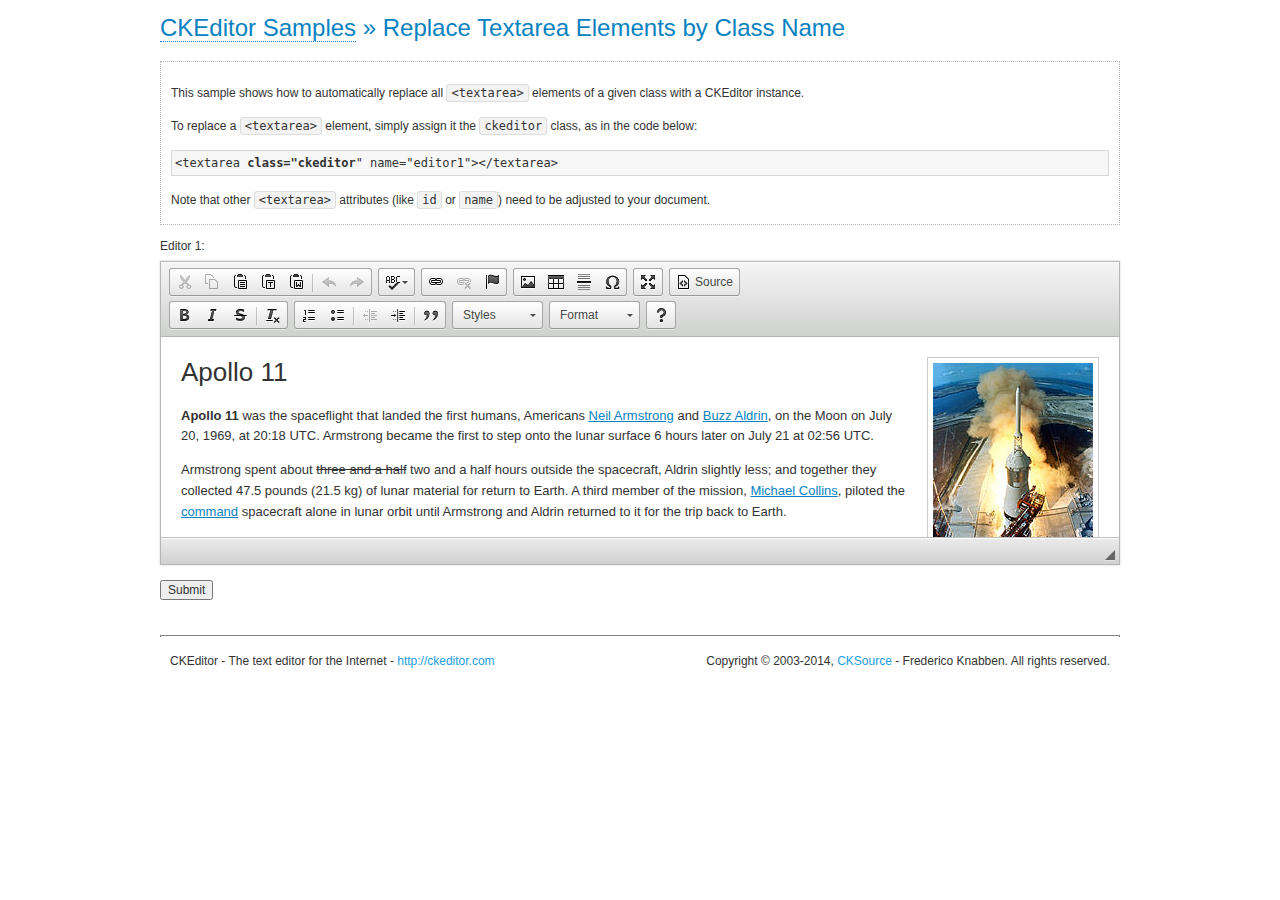
<file: src/main/webapp/ckeditor/samples/replacebyclass.html>
<!DOCTYPE html>
<!--
Copyright (c) 2003-2014, CKSource - Frederico Knabben. All rights reserved.
For licensing, see LICENSE.md or http://ckeditor.com/license
-->
<html>
<head>
	<meta charset="utf-8">
	<title>Replace Textareas by Class Name &mdash; CKEditor Sample</title>
	<script src="../ckeditor.js"></script>
	<link rel="stylesheet" href="sample.css">
</head>
<body>
	<h1 class="samples">
		<a href="index.html">CKEditor Samples</a> &raquo; Replace Textarea Elements by Class Name
	</h1>
	<div class="description">
		<p>
			This sample shows how to automatically replace all <code>&lt;textarea&gt;</code> elements
			of a given class with a CKEditor instance.
		</p>
		<p>
			To replace a <code>&lt;textarea&gt;</code> element, simply assign it the <code>ckeditor</code>
			class, as in the code below:
		</p>
<pre class="samples">
&lt;textarea <strong>class="ckeditor</strong>" name="editor1"&gt;&lt;/textarea&gt;
</pre>
		<p>
			Note that other <code>&lt;textarea&gt;</code> attributes (like <code>id</code> or <code>name</code>) need to be adjusted to your document.
		</p>
	</div>
	<form action="sample_posteddata.php" method="post">
		<p>
			<label for="editor1">
				Editor 1:
			</label>
			<textarea class="ckeditor" cols="80" id="editor1" name="editor1" rows="10">
				&lt;h1&gt;&lt;img alt=&quot;Saturn V carrying Apollo 11&quot; class=&quot;right&quot; src=&quot;assets/sample.jpg&quot;/&gt; Apollo 11&lt;/h1&gt; &lt;p&gt;&lt;b&gt;Apollo 11&lt;/b&gt; was the spaceflight that landed the first humans, Americans &lt;a href=&quot;http://en.wikipedia.org/wiki/Neil_Armstrong&quot; title=&quot;Neil Armstrong&quot;&gt;Neil Armstrong&lt;/a&gt; and &lt;a href=&quot;http://en.wikipedia.org/wiki/Buzz_Aldrin&quot; title=&quot;Buzz Aldrin&quot;&gt;Buzz Aldrin&lt;/a&gt;, on the Moon on July 20, 1969, at 20:18 UTC. Armstrong became the first to step onto the lunar surface 6 hours later on July 21 at 02:56 UTC.&lt;/p&gt; &lt;p&gt;Armstrong spent about &lt;s&gt;three and a half&lt;/s&gt; two and a half hours outside the spacecraft, Aldrin slightly less; and together they collected 47.5 pounds (21.5&amp;nbsp;kg) of lunar material for return to Earth. A third member of the mission, &lt;a href=&quot;http://en.wikipedia.org/wiki/Michael_Collins_(astronaut)&quot; title=&quot;Michael Collins (astronaut)&quot;&gt;Michael Collins&lt;/a&gt;, piloted the &lt;a href=&quot;http://en.wikipedia.org/wiki/Apollo_Command/Service_Module&quot; title=&quot;Apollo Command/Service Module&quot;&gt;command&lt;/a&gt; spacecraft alone in lunar orbit until Armstrong and Aldrin returned to it for the trip back to Earth.&lt;/p&gt; &lt;h2&gt;Broadcasting and &lt;em&gt;quotes&lt;/em&gt; &lt;a id=&quot;quotes&quot; name=&quot;quotes&quot;&gt;&lt;/a&gt;&lt;/h2&gt; &lt;p&gt;Broadcast on live TV to a world-wide audience, Armstrong stepped onto the lunar surface and described the event as:&lt;/p&gt; &lt;blockquote&gt;&lt;p&gt;One small step for [a] man, one giant leap for mankind.&lt;/p&gt;&lt;/blockquote&gt; &lt;p&gt;Apollo 11 effectively ended the &lt;a href=&quot;http://en.wikipedia.org/wiki/Space_Race&quot; title=&quot;Space Race&quot;&gt;Space Race&lt;/a&gt; and fulfilled a national goal proposed in 1961 by the late U.S. President &lt;a href=&quot;http://en.wikipedia.org/wiki/John_F._Kennedy&quot; title=&quot;John F. Kennedy&quot;&gt;John F. Kennedy&lt;/a&gt; in a speech before the United States Congress:&lt;/p&gt; &lt;blockquote&gt;&lt;p&gt;[...] before this decade is out, of landing a man on the Moon and returning him safely to the Earth.&lt;/p&gt;&lt;/blockquote&gt; &lt;h2&gt;Technical details &lt;a id=&quot;tech-details&quot; name=&quot;tech-details&quot;&gt;&lt;/a&gt;&lt;/h2&gt; &lt;table align=&quot;right&quot; border=&quot;1&quot; bordercolor=&quot;#ccc&quot; cellpadding=&quot;5&quot; cellspacing=&quot;0&quot; style=&quot;border-collapse:collapse;margin:10px 0 10px 15px;&quot;&gt; &lt;caption&gt;&lt;strong&gt;Mission crew&lt;/strong&gt;&lt;/caption&gt; &lt;thead&gt; &lt;tr&gt; &lt;th scope=&quot;col&quot;&gt;Position&lt;/th&gt; &lt;th scope=&quot;col&quot;&gt;Astronaut&lt;/th&gt; &lt;/tr&gt; &lt;/thead&gt; &lt;tbody&gt; &lt;tr&gt; &lt;td&gt;Commander&lt;/td&gt; &lt;td&gt;Neil A. Armstrong&lt;/td&gt; &lt;/tr&gt; &lt;tr&gt; &lt;td&gt;Command Module Pilot&lt;/td&gt; &lt;td&gt;Michael Collins&lt;/td&gt; &lt;/tr&gt; &lt;tr&gt; &lt;td&gt;Lunar Module Pilot&lt;/td&gt; &lt;td&gt;Edwin &amp;quot;Buzz&amp;quot; E. Aldrin, Jr.&lt;/td&gt; &lt;/tr&gt; &lt;/tbody&gt; &lt;/table&gt; &lt;p&gt;Launched by a &lt;strong&gt;Saturn V&lt;/strong&gt; rocket from &lt;a href=&quot;http://en.wikipedia.org/wiki/Kennedy_Space_Center&quot; title=&quot;Kennedy Space Center&quot;&gt;Kennedy Space Center&lt;/a&gt; in Merritt Island, Florida on July 16, Apollo 11 was the fifth manned mission of &lt;a href=&quot;http://en.wikipedia.org/wiki/NASA&quot; title=&quot;NASA&quot;&gt;NASA&lt;/a&gt;&amp;#39;s Apollo program. The Apollo spacecraft had three parts:&lt;/p&gt; &lt;ol&gt; &lt;li&gt;&lt;strong&gt;Command Module&lt;/strong&gt; with a cabin for the three astronauts which was the only part which landed back on Earth&lt;/li&gt; &lt;li&gt;&lt;strong&gt;Service Module&lt;/strong&gt; which supported the Command Module with propulsion, electrical power, oxygen and water&lt;/li&gt; &lt;li&gt;&lt;strong&gt;Lunar Module&lt;/strong&gt; for landing on the Moon.&lt;/li&gt; &lt;/ol&gt; &lt;p&gt;After being sent to the Moon by the Saturn V&amp;#39;s upper stage, the astronauts separated the spacecraft from it and travelled for three days until they entered into lunar orbit. Armstrong and Aldrin then moved into the Lunar Module and landed in the &lt;a href=&quot;http://en.wikipedia.org/wiki/Mare_Tranquillitatis&quot; title=&quot;Mare Tranquillitatis&quot;&gt;Sea of Tranquility&lt;/a&gt;. They stayed a total of about 21 and a half hours on the lunar surface. After lifting off in the upper part of the Lunar Module and rejoining Collins in the Command Module, they returned to Earth and landed in the &lt;a href=&quot;http://en.wikipedia.org/wiki/Pacific_Ocean&quot; title=&quot;Pacific Ocean&quot;&gt;Pacific Ocean&lt;/a&gt; on July 24.&lt;/p&gt; &lt;hr/&gt; &lt;p style=&quot;text-align: right;&quot;&gt;&lt;small&gt;Source: &lt;a href=&quot;http://en.wikipedia.org/wiki/Apollo_11&quot;&gt;Wikipedia.org&lt;/a&gt;&lt;/small&gt;&lt;/p&gt;
			</textarea>
		</p>
		<p>
			<input type="submit" value="Submit">
		</p>
	</form>
	<div id="footer">
		<hr>
		<p>
			CKEditor - The text editor for the Internet - <a class="samples" href="http://ckeditor.com/">http://ckeditor.com</a>
		</p>
		<p id="copy">
			Copyright &copy; 2003-2014, <a class="samples" href="http://cksource.com/">CKSource</a> - Frederico
			Knabben. All rights reserved.
		</p>
	</div>
</body>
</html>
</file>
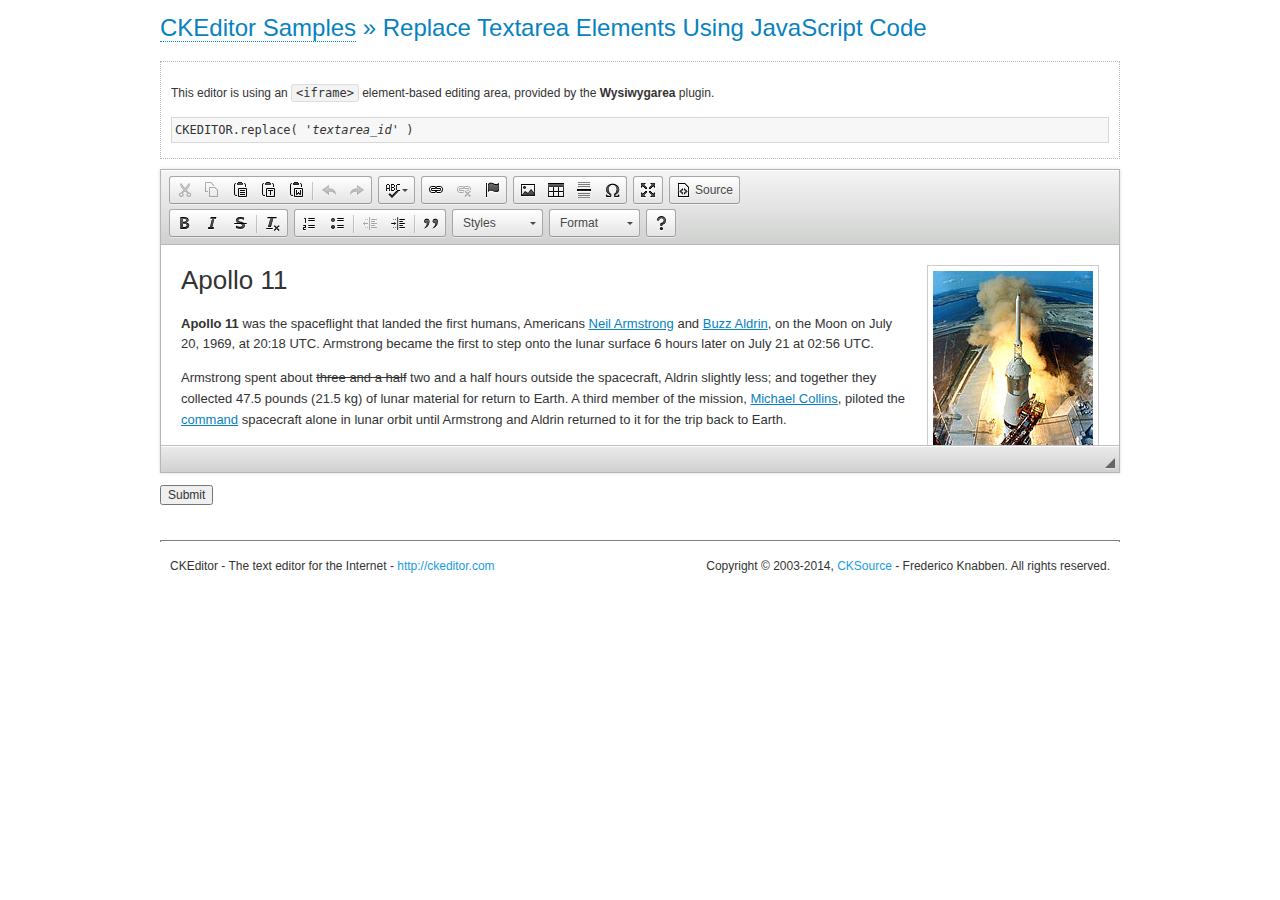
<file: src/main/webapp/ckeditor/samples/replacebycode.html>
<!DOCTYPE html>
<!--
Copyright (c) 2003-2014, CKSource - Frederico Knabben. All rights reserved.
For licensing, see LICENSE.md or http://ckeditor.com/license
-->
<html>
<head>
	<meta charset="utf-8">
	<title>Replace Textarea by Code &mdash; CKEditor Sample</title>
	<script src="../ckeditor.js"></script>
	<link href="sample.css" rel="stylesheet">
</head>
<body>
	<h1 class="samples">
		<a href="index.html">CKEditor Samples</a> &raquo; Replace Textarea Elements Using JavaScript Code
	</h1>
	<form action="sample_posteddata.php" method="post">
		<div class="description">
			<p>
				This editor is using an <code>&lt;iframe&gt;</code> element-based editing area, provided by the <strong>Wysiwygarea</strong> plugin.
			</p>
<pre class="samples">
CKEDITOR.replace( '<em>textarea_id</em>' )
</pre>
		</div>
		<textarea cols="80" id="editor1" name="editor1" rows="10">
			&lt;h1&gt;&lt;img alt=&quot;Saturn V carrying Apollo 11&quot; class=&quot;right&quot; src=&quot;assets/sample.jpg&quot;/&gt; Apollo 11&lt;/h1&gt; &lt;p&gt;&lt;b&gt;Apollo 11&lt;/b&gt; was the spaceflight that landed the first humans, Americans &lt;a href=&quot;http://en.wikipedia.org/wiki/Neil_Armstrong&quot; title=&quot;Neil Armstrong&quot;&gt;Neil Armstrong&lt;/a&gt; and &lt;a href=&quot;http://en.wikipedia.org/wiki/Buzz_Aldrin&quot; title=&quot;Buzz Aldrin&quot;&gt;Buzz Aldrin&lt;/a&gt;, on the Moon on July 20, 1969, at 20:18 UTC. Armstrong became the first to step onto the lunar surface 6 hours later on July 21 at 02:56 UTC.&lt;/p&gt; &lt;p&gt;Armstrong spent about &lt;s&gt;three and a half&lt;/s&gt; two and a half hours outside the spacecraft, Aldrin slightly less; and together they collected 47.5 pounds (21.5&amp;nbsp;kg) of lunar material for return to Earth. A third member of the mission, &lt;a href=&quot;http://en.wikipedia.org/wiki/Michael_Collins_(astronaut)&quot; title=&quot;Michael Collins (astronaut)&quot;&gt;Michael Collins&lt;/a&gt;, piloted the &lt;a href=&quot;http://en.wikipedia.org/wiki/Apollo_Command/Service_Module&quot; title=&quot;Apollo Command/Service Module&quot;&gt;command&lt;/a&gt; spacecraft alone in lunar orbit until Armstrong and Aldrin returned to it for the trip back to Earth.&lt;/p&gt; &lt;h2&gt;Broadcasting and &lt;em&gt;quotes&lt;/em&gt; &lt;a id=&quot;quotes&quot; name=&quot;quotes&quot;&gt;&lt;/a&gt;&lt;/h2&gt; &lt;p&gt;Broadcast on live TV to a world-wide audience, Armstrong stepped onto the lunar surface and described the event as:&lt;/p&gt; &lt;blockquote&gt;&lt;p&gt;One small step for [a] man, one giant leap for mankind.&lt;/p&gt;&lt;/blockquote&gt; &lt;p&gt;Apollo 11 effectively ended the &lt;a href=&quot;http://en.wikipedia.org/wiki/Space_Race&quot; title=&quot;Space Race&quot;&gt;Space Race&lt;/a&gt; and fulfilled a national goal proposed in 1961 by the late U.S. President &lt;a href=&quot;http://en.wikipedia.org/wiki/John_F._Kennedy&quot; title=&quot;John F. Kennedy&quot;&gt;John F. Kennedy&lt;/a&gt; in a speech before the United States Congress:&lt;/p&gt; &lt;blockquote&gt;&lt;p&gt;[...] before this decade is out, of landing a man on the Moon and returning him safely to the Earth.&lt;/p&gt;&lt;/blockquote&gt; &lt;h2&gt;Technical details &lt;a id=&quot;tech-details&quot; name=&quot;tech-details&quot;&gt;&lt;/a&gt;&lt;/h2&gt; &lt;table align=&quot;right&quot; border=&quot;1&quot; bordercolor=&quot;#ccc&quot; cellpadding=&quot;5&quot; cellspacing=&quot;0&quot; style=&quot;border-collapse:collapse;margin:10px 0 10px 15px;&quot;&gt; &lt;caption&gt;&lt;strong&gt;Mission crew&lt;/strong&gt;&lt;/caption&gt; &lt;thead&gt; &lt;tr&gt; &lt;th scope=&quot;col&quot;&gt;Position&lt;/th&gt; &lt;th scope=&quot;col&quot;&gt;Astronaut&lt;/th&gt; &lt;/tr&gt; &lt;/thead&gt; &lt;tbody&gt; &lt;tr&gt; &lt;td&gt;Commander&lt;/td&gt; &lt;td&gt;Neil A. Armstrong&lt;/td&gt; &lt;/tr&gt; &lt;tr&gt; &lt;td&gt;Command Module Pilot&lt;/td&gt; &lt;td&gt;Michael Collins&lt;/td&gt; &lt;/tr&gt; &lt;tr&gt; &lt;td&gt;Lunar Module Pilot&lt;/td&gt; &lt;td&gt;Edwin &amp;quot;Buzz&amp;quot; E. Aldrin, Jr.&lt;/td&gt; &lt;/tr&gt; &lt;/tbody&gt; &lt;/table&gt; &lt;p&gt;Launched by a &lt;strong&gt;Saturn V&lt;/strong&gt; rocket from &lt;a href=&quot;http://en.wikipedia.org/wiki/Kennedy_Space_Center&quot; title=&quot;Kennedy Space Center&quot;&gt;Kennedy Space Center&lt;/a&gt; in Merritt Island, Florida on July 16, Apollo 11 was the fifth manned mission of &lt;a href=&quot;http://en.wikipedia.org/wiki/NASA&quot; title=&quot;NASA&quot;&gt;NASA&lt;/a&gt;&amp;#39;s Apollo program. The Apollo spacecraft had three parts:&lt;/p&gt; &lt;ol&gt; &lt;li&gt;&lt;strong&gt;Command Module&lt;/strong&gt; with a cabin for the three astronauts which was the only part which landed back on Earth&lt;/li&gt; &lt;li&gt;&lt;strong&gt;Service Module&lt;/strong&gt; which supported the Command Module with propulsion, electrical power, oxygen and water&lt;/li&gt; &lt;li&gt;&lt;strong&gt;Lunar Module&lt;/strong&gt; for landing on the Moon.&lt;/li&gt; &lt;/ol&gt; &lt;p&gt;After being sent to the Moon by the Saturn V&amp;#39;s upper stage, the astronauts separated the spacecraft from it and travelled for three days until they entered into lunar orbit. Armstrong and Aldrin then moved into the Lunar Module and landed in the &lt;a href=&quot;http://en.wikipedia.org/wiki/Mare_Tranquillitatis&quot; title=&quot;Mare Tranquillitatis&quot;&gt;Sea of Tranquility&lt;/a&gt;. They stayed a total of about 21 and a half hours on the lunar surface. After lifting off in the upper part of the Lunar Module and rejoining Collins in the Command Module, they returned to Earth and landed in the &lt;a href=&quot;http://en.wikipedia.org/wiki/Pacific_Ocean&quot; title=&quot;Pacific Ocean&quot;&gt;Pacific Ocean&lt;/a&gt; on July 24.&lt;/p&gt; &lt;hr/&gt; &lt;p style=&quot;text-align: right;&quot;&gt;&lt;small&gt;Source: &lt;a href=&quot;http://en.wikipedia.org/wiki/Apollo_11&quot;&gt;Wikipedia.org&lt;/a&gt;&lt;/small&gt;&lt;/p&gt;
		</textarea>
		<script>

			// This call can be placed at any point after the
			// <textarea>, or inside a <head><script> in a
			// window.onload event handler.

			// Replace the <textarea id="editor"> with an CKEditor
			// instance, using default configurations.

			CKEDITOR.replace( 'editor1' );

		</script>
		<p>
			<input type="submit" value="Submit">
		</p>
	</form>
	<div id="footer">
		<hr>
		<p>
			CKEditor - The text editor for the Internet - <a class="samples" href="http://ckeditor.com/">http://ckeditor.com</a>
		</p>
		<p id="copy">
			Copyright &copy; 2003-2014, <a class="samples" href="http://cksource.com/">CKSource</a> - Frederico
			Knabben. All rights reserved.
		</p>
	</div>
</body>
</html>
</file>
<file: src/main/webapp/ckeditor/samples/sample.css>
/*
Copyright (c) 2003-2014, CKSource - Frederico Knabben. All rights reserved.
For licensing, see LICENSE.md or http://ckeditor.com/license
*/

html, body, h1, h2, h3, h4, h5, h6, div, span, blockquote, p, address, form, fieldset, img, ul, ol, dl, dt, dd, li, hr, table, td, th, strong, em, sup, sub, dfn, ins, del, q, cite, var, samp, code, kbd, tt, pre
{
	line-height: 1.5;
}

body
{
	padding: 10px 30px;
}

input, textarea, select, option, optgroup, button, td, th
{
	font-size: 100%;
}

pre
{
	-moz-tab-size: 4;
	-o-tab-size: 4;
	-webkit-tab-size: 4;
	tab-size: 4;
}

pre, code, kbd, samp, tt
{
	font-family: monospace,monospace;
	font-size: 1em;
}

body {
	width: 960px;
	margin: 0 auto;
}

code
{
	background: #f3f3f3;
	border: 1px solid #ddd;
	padding: 1px 4px;

	-moz-border-radius: 3px;
	-webkit-border-radius: 3px;
	border-radius: 3px;
}

abbr
{
	border-bottom: 1px dotted #555;
	cursor: pointer;
}

.new, .beta
{
	text-transform: uppercase;
	font-size: 10px;
	font-weight: bold;
	padding: 1px 4px;
	margin: 0 0 0 5px;
	color: #fff;
	float: right;

	-moz-border-radius: 3px;
	-webkit-border-radius: 3px;
	border-radius: 3px;
}

.new
{
	background: #FF7E00;
	border: 1px solid #DA8028;
	text-shadow: 0 1px 0 #C97626;

	-moz-box-shadow: 0 2px 3px 0 #FFA54E inset;
	-webkit-box-shadow: 0 2px 3px 0 #FFA54E inset;
	box-shadow: 0 2px 3px 0 #FFA54E inset;
}

.beta
{
	background: #18C0DF;
	border: 1px solid #19AAD8;
	text-shadow: 0 1px 0 #048CAD;
	font-style: italic;

	-moz-box-shadow: 0 2px 3px 0 #50D4FD inset;
	-webkit-box-shadow: 0 2px 3px 0 #50D4FD inset;
	box-shadow: 0 2px 3px 0 #50D4FD inset;
}

h1.samples
{
	color: #0782C1;
	font-size: 200%;
	font-weight: normal;
	margin: 0;
	padding: 0;
}

h1.samples a
{
	color: #0782C1;
	text-decoration: none;
	border-bottom: 1px dotted #0782C1;
}

.samples a:hover
{
	border-bottom: 1px dotted #0782C1;
}

h2.samples
{
	color: #000000;
	font-size: 130%;
	margin: 15px 0 0 0;
	padding: 0;
}

p, blockquote, address, form, pre, dl, h1.samples, h2.samples
{
	margin-bottom: 15px;
}

ul.samples
{
	margin-bottom: 15px;
}

.clear
{
	clear: both;
}

fieldset
{
	margin: 0;
	padding: 10px;
}

body, input, textarea
{
	color: #333333;
	font-family: Arial, Helvetica, sans-serif;
}

body
{
	font-size: 75%;
}

a.samples
{
	color: #189DE1;
	text-decoration: none;
}

form
{
	margin: 0;
	padding: 0;
}

pre.samples
{
	background-color: #F7F7F7;
	border: 1px solid #D7D7D7;
	overflow: auto;
	padding: 0.25em;
	white-space: pre-wrap; /* CSS 2.1 */
	word-wrap: break-word; /* IE7 */
}

#footer
{
	clear: both;
	padding-top: 10px;
}

#footer hr
{
	margin: 10px 0 15px 0;
	height: 1px;
	border: solid 1px gray;
	border-bottom: none;
}

#footer p
{
	margin: 0 10px 10px 10px;
	float: left;
}

#footer #copy
{
	float: right;
}

#outputSample
{
	width: 100%;
	table-layout: fixed;
}

#outputSample thead th
{
	color: #dddddd;
	background-color: #999999;
	padding: 4px;
	white-space: nowrap;
}

#outputSample tbody th
{
	vertical-align: top;
	text-align: left;
}

#outputSample pre
{
	margin: 0;
	padding: 0;
}

.description
{
	border: 1px dotted #B7B7B7;
	margin-bottom: 10px;
	padding: 10px 10px 0;
	overflow: hidden;
}

label
{
	display: block;
	margin-bottom: 6px;
}

/**
 *	CKEditor editables are automatically set with the "cke_editable" class
 *	plus cke_editable_(inline|themed) depending on the editor type.
 */

/* Style a bit the inline editables. */
.cke_editable.cke_editable_inline
{
	cursor: pointer;
}

/* Once an editable element gets focused, the "cke_focus" class is
   added to it, so we can style it differently. */
.cke_editable.cke_editable_inline.cke_focus
{
	box-shadow: inset 0px 0px 20px 3px #ddd, inset 0 0 1px #000;
	outline: none;
	background: #eee;
	cursor: text;
}

/* Avoid pre-formatted overflows inline editable. */
.cke_editable_inline pre
{
	white-space: pre-wrap;
	word-wrap: break-word;
}

/**
 *	Samples index styles.
 */

.twoColumns,
.twoColumnsLeft,
.twoColumnsRight
{
	overflow: hidden;
}

.twoColumnsLeft,
.twoColumnsRight
{
	width: 45%;
}

.twoColumnsLeft
{
	float: left;
}

.twoColumnsRight
{
	float: right;
}

dl.samples
{
	padding: 0 0 0 40px;
}
dl.samples > dt
{
	display: list-item;
	list-style-type: disc;
	list-style-position: outside;
	margin: 0 0 3px;
}
dl.samples > dd
{
	margin: 0 0 3px;
}
.warning
{
	color: #ff0000;
	background-color: #FFCCBA;
	border: 2px dotted #ff0000;
	padding: 15px 10px;
	margin: 10px 0;
}

/* Used on inline samples */

blockquote
{
	font-style: italic;
	font-family: Georgia, Times, "Times New Roman", serif;
	padding: 2px 0;
	border-style: solid;
	border-color: #ccc;
	border-width: 0;
}

.cke_contents_ltr blockquote
{
	padding-left: 20px;
	padding-right: 8px;
	border-left-width: 5px;
}

.cke_contents_rtl blockquote
{
	padding-left: 8px;
	padding-right: 20px;
	border-right-width: 5px;
}

img.right {
	border: 1px solid #ccc;
	float: right;
	margin-left: 15px;
	padding: 5px;
}

img.left {
	border: 1px solid #ccc;
	float: left;
	margin-right: 15px;
	padding: 5px;
}

.marker
{
	background-color: Yellow;
}
</file>
